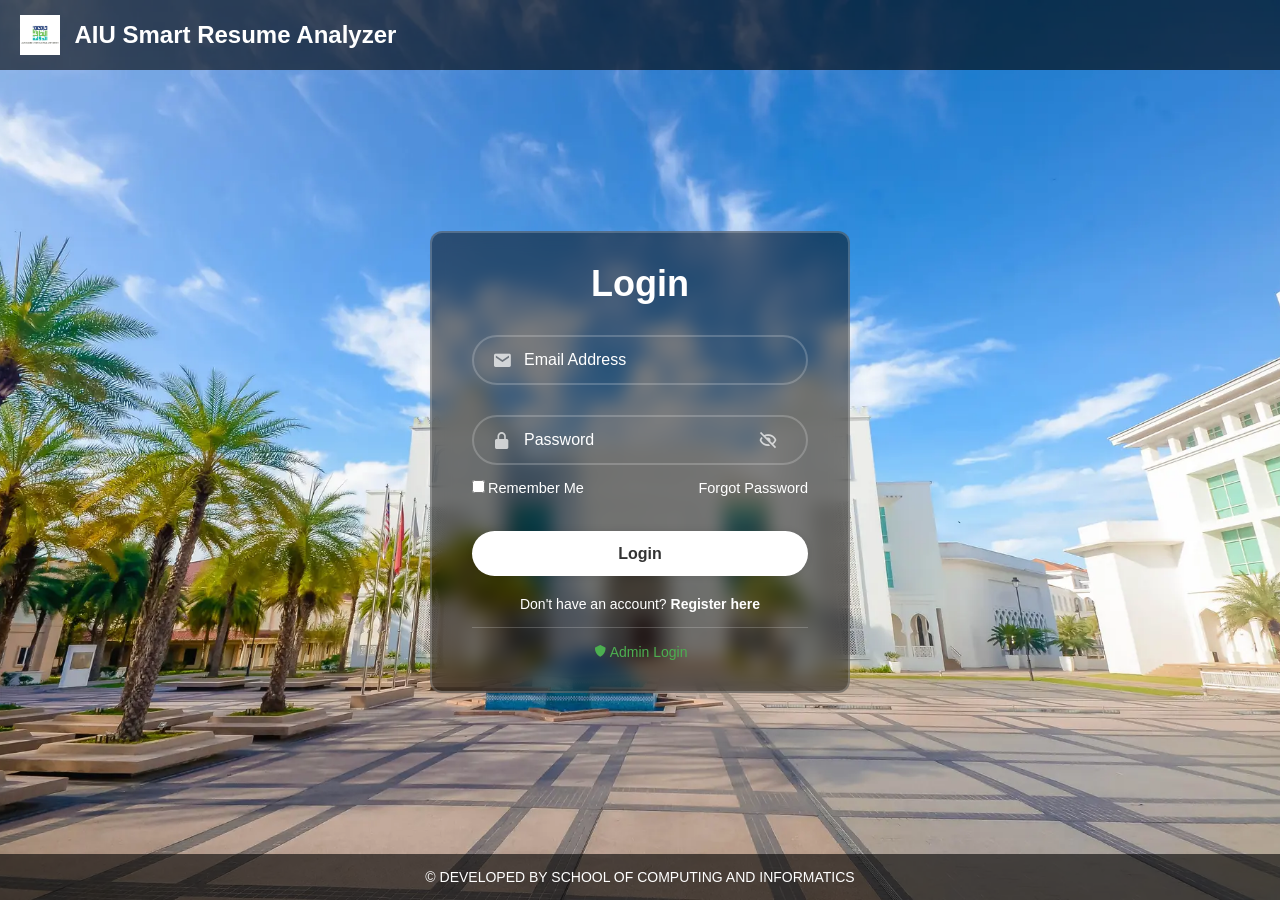
<file: templates/index.html>
<!DOCTYPE html>
<html lang="en">
<head>
    <meta charset="UTF-8">
    <meta name="viewport" content="width=device-width, initial-scale=1.0">
    <title>Login - AIU Resume Analyzer</title>
    <link rel="stylesheet" href="/static/styles.css">
    <link rel="icon" type="image/png" href="/static/favicon.png">
    <link href='https://unpkg.com/boxicons@2.1.4/css/boxicons.min.css' rel='stylesheet'>
    <style>
    /* Override the existing body styles to prevent touching header/footer */
    body {
      margin: 0;
      padding: 0;
      box-sizing: border-box;
      font-family: "Poppins", sans-serif;
      min-height: 100vh;
      background: url(/static/background.jpg) no-repeat;
      background-size: cover;
      background-position: center;
      background-attachment: fixed;
      
      /* Create a flex container that accounts for header and footer */
      display: flex;
      flex-direction: column;
    }

    /* Header styling */
    .site-header {
      width: 100%;
      color: #fff;
      padding: 15px 0;
      background-color: rgba(0, 0, 0, 0.6);
      position: relative; /* Changed from absolute */
      text-align: left;
      flex-shrink: 0; /* Prevent shrinking */
    }

    .header-logo {
      height: 40px;
      vertical-align: middle;
      margin-right: 10px;
      margin-left: 20px;
    }

    .site-header h2 {
      display: inline-block;
      vertical-align: middle;
      margin: 0;
    }

    /* Main content area - takes remaining space and centers the form */
    .main-content {
      flex: 1;
      display: flex;
      justify-content: center;
      align-items: center;
      padding: 40px 20px; /* Add padding to prevent touching header/footer */
      min-height: 0; /* Allow shrinking if needed */
    }

    /* Footer styling */
    .site-footer {
      width: 100%;
      color: #fff;
      padding: 15px 0;
      background-color: rgba(0, 0, 0, 0.6);
      position: relative; /* Changed from absolute */
      font-size: 14px;
      text-align: center;
      flex-shrink: 0; /* Prevent shrinking */
    }

    /* Form wrapper styles */
    .wrapper {
      width: 420px;
      max-width: 100%; /* Responsive on small screens */
      background: rgba(0, 0, 0, 0.5);
      border: 2px solid rgba(255, 255, 255, .2);
      backdrop-filter: blur(9px);
      color: #fff;
      border-radius: 12px;
      padding: 30px 40px;
      margin: 0 auto; /* Center horizontally */
      box-sizing: border-box;
    }

    .wrapper h1 {
      font-size: 36px;
      text-align: center;
      margin-bottom: 20px;
    }

    .wrapper .input-box {
      position: relative;
      width: 100%;
      height: 50px;
      margin: 30px 0;
    }

    .input-box input {
      width: 100%;
      height: 100%;
      background: transparent;
      border: none;
      outline: none;
      border: 2px solid rgba(255, 255, 255, .2);
      border-radius: 40px;
      font-size: 16px;
      color: #fff;
      box-sizing: border-box;
    }

    .input-box input::placeholder {
      color: #fff;
    }

    /* Lock and envelope icons positioning (left side) */
    .input-box .bxs-lock-alt,
    .input-box .bxs-envelope {
      position: absolute;
      left: 20px;
      top: 50%;
      transform: translateY(-50%);
      font-size: 20px;
      color: rgba(255, 255, 255, 0.7);
      z-index: 1;
      pointer-events: none; /* Prevent these icons from blocking input clicks */
    }

    /* Password toggle positioning (right side) */
    .password-toggle {
      position: absolute;
      right: 20px;
      top: 50%;
      transform: translateY(-50%);
      font-size: 20px;
      color: rgba(255, 255, 255, 0.7);
      cursor: pointer;
      z-index: 2;
      transition: color 0.3s ease;
    }

    .password-toggle:hover {
      color: rgba(255, 255, 255, 0.9);
    }

    /* Adjust input padding for password field to accommodate both icons */
    .input-box input[type="password"],
    .input-box input[type="text"] {
      padding: 20px 50px 20px 50px;
    }

    /* Regular input padding for email field */
    .input-box input[type="email"] {
      padding: 20px 20px 20px 50px;
    }

    .wrapper .remember-forgot {
      display: flex;
      justify-content: space-between;
      font-size: 14.5px;
      margin: -15px 0 15px;
    }

    .remember-forgot label input {
      accent-color: #fff;
      margin-right: 3px;
    }

    .remember-forgot a {
      color: #fff;
      text-decoration: none;
    }

    .remember-forgot a:hover {
      text-decoration: underline;
    }

    .wrapper .btn {
      width: 100%;
      height: 45px;
      background: #fff;
      border: none;
      outline: none;
      border-radius: 40px;
      box-shadow: 0 0 10px rgba(0, 0, 0, .1);
      cursor: pointer;
      font-size: 16px;
      color: #333;
      font-weight: 600;
      margin-top: 20px;
    }

    /* Additional styles for error/success messages */
    .error-message, .success-message {
      padding: 10px;
      border-radius: 5px;
      margin-bottom: 15px;
      text-align: center;
      font-size: 14px;
      display: none;
    }

    .error-message {
      background: rgba(255, 0, 0, 0.1);
      border: 1px solid rgba(255, 0, 0, 0.3);
      color: #ff6b6b;
    }

    .success-message {
      background: rgba(0, 255, 0, 0.1);
      border: 1px solid rgba(0, 255, 0, 0.3);
      color: #4caf50;
    }

    .loading {
      display: inline-block;
      width: 16px;
      height: 16px;
      border: 2px solid rgba(255, 255, 255, 0.3);
      border-radius: 50%;
      border-top-color: #fff;
      animation: spin 1s ease-in-out infinite;
      margin-right: 5px;
    }

    @keyframes spin {
      to { transform: rotate(360deg); }
    }

    .register-login {
      text-align: center;
      margin-top: 20px;
    }

    .register-login p {
      color: #fff;
      font-size: 14px;
      margin: 10px 0;
    }

    .register-login a {
      color: #fff;
      text-decoration: none;
      font-weight: 600;
    }

    .register-login a:hover {
      text-decoration: underline;
    }

    .admin-login {
      text-align: center;
      margin-top: 15px;
      padding-top: 15px;
      border-top: 1px solid rgba(255, 255, 255, 0.2);
    }

    .admin-login a {
      color: #4CAF50;
      text-decoration: none;
      font-size: 14px;
      font-weight: 500;
    }

    .admin-login a:hover {
      text-decoration: underline;
    }

    /* Responsive adjustments */
    @media (max-height: 700px) {
      .main-content {
        padding: 20px 20px;
      }
      
      .wrapper {
        padding: 20px 30px;
      }
      
      .wrapper h1 {
        font-size: 28px;
        margin-bottom: 15px;
      }
      
      .wrapper .input-box {
        margin: 20px 0;
      }
    }

    @media (max-width: 480px) {
      .wrapper {
        width: 100%;
        max-width: 380px;
        padding: 20px 25px;
      }
      
      .main-content {
        padding: 20px 15px;
      }
      
      .wrapper h1 {
        font-size: 26px;
      }
    }
  </style>
</head>
<body> 
  <header class="site-header">
    <img src="/static/logo.png" alt="logo" class="header-logo" >
    <h2>AIU Smart Resume Analyzer</h2>
  </header> 

  <main class="main-content">
    <div class="wrapper">
      <form id="loginForm">
        <h1>Login</h1>
        
        <div id="errorMessage" class="error-message"></div>
        <div id="successMessage" class="success-message"></div>
        
        <div class="input-box">
          <input 
            type="email" 
            id="email"
            placeholder="Email Address" 
            required 
            pattern="[A-Za-z0-9._%+-]+@[A-Za-z0-9.-]+\.[A-Za-z]{2,}$"
            title="Please enter a valid email address (e.g., user@example.com)"
          >
          <i class='bx bxs-envelope'></i>
        </div>
        <div class="input-box">
          <input 
            type="password" 
            id="password"
            placeholder="Password" 
            required
            minlength="8"
            pattern="^(?=.*[a-z])(?=.*[A-Z])(?=.*\d).{8,}$"
            title="Must contain at least 8 characters, including one uppercase letter, one lowercase letter, and one number"
          >
          <i class='bx bxs-lock-alt'></i>
          <i class='bx bx-hide password-toggle' id="passwordToggle" title="Show password"></i>
        </div>
        <div class="remember-forgot">
          <label><input type="checkbox" id="rememberMe">Remember Me</label>
          <a href="/forgot-password" id="forgotPasswordLink">Forgot Password</a>
        </div>
        <button type="submit" class="btn" id="loginBtn">Login</button>
        
        <div class="register-login">
          <p>Don't have an account? <a href="/register">Register here</a></p>
        </div>
        
        <div class="admin-login">
          <a href="/admin-login"><i class='bx bxs-shield'></i> Admin Login</a>
        </div>
      </form>
    </div>
  </main>

  <footer class="site-footer">
    <p>&copy; DEVELOPED BY SCHOOL OF COMPUTING AND INFORMATICS</p>
  </footer>

  <script>
    document.addEventListener('DOMContentLoaded', function() {
        const loginForm = document.getElementById('loginForm');
        const passwordInput = document.getElementById('password');
        const passwordToggle = document.getElementById('passwordToggle');
        
        // Password visibility toggle functionality
        passwordToggle.addEventListener('click', function() {
            const type = passwordInput.getAttribute('type') === 'password' ? 'text' : 'password';
            passwordInput.setAttribute('type', type);
            
            // Toggle icon
            if (type === 'text') {
                passwordToggle.classList.remove('bx-hide');
                passwordToggle.classList.add('bx-show');
                passwordToggle.setAttribute('title', 'Hide password');
            } else {
                passwordToggle.classList.remove('bx-show');
                passwordToggle.classList.add('bx-hide');
                passwordToggle.setAttribute('title', 'Show password');
            }
        });
        
        loginForm.addEventListener('submit', async function(e) {
            e.preventDefault();
            
            const email = document.getElementById('email').value;
            const password = document.getElementById('password').value;
            const rememberMe = document.getElementById('rememberMe').checked;
            
            // Show loading state
            const loginBtn = document.getElementById('loginBtn');
            const originalBtnText = loginBtn.innerHTML;
            loginBtn.innerHTML = '<span class="loading"></span> Logging in...';
            loginBtn.disabled = true;
            
            try {
                const response = await fetch('/api/login', {
                    method: 'POST',
                    headers: {
                        'Content-Type': 'application/json'
                    },
                    body: JSON.stringify({ email, password, rememberMe })
                });
                
                const result = await response.json();
                
                if (!response.ok) {
                    throw new Error(result.detail || 'Login failed');
                }
                
                // Store token (if rememberMe, use localStorage, else sessionStorage)
                if (rememberMe) {
                    localStorage.setItem('authToken', result.token);
                } else {
                    sessionStorage.setItem('authToken', result.token);
                }
                
                // Redirect to resume upload page
                window.location.href = '/resume-upload';
            } catch (error) {
                console.error("Login error:", error);
                const errorMessage = document.getElementById('errorMessage');
                errorMessage.textContent = error.message;
                errorMessage.style.display = 'block';
                loginBtn.innerHTML = originalBtnText;
                loginBtn.disabled = false;
            }
        });
    });
  </script>
</body>
</html>
</file>
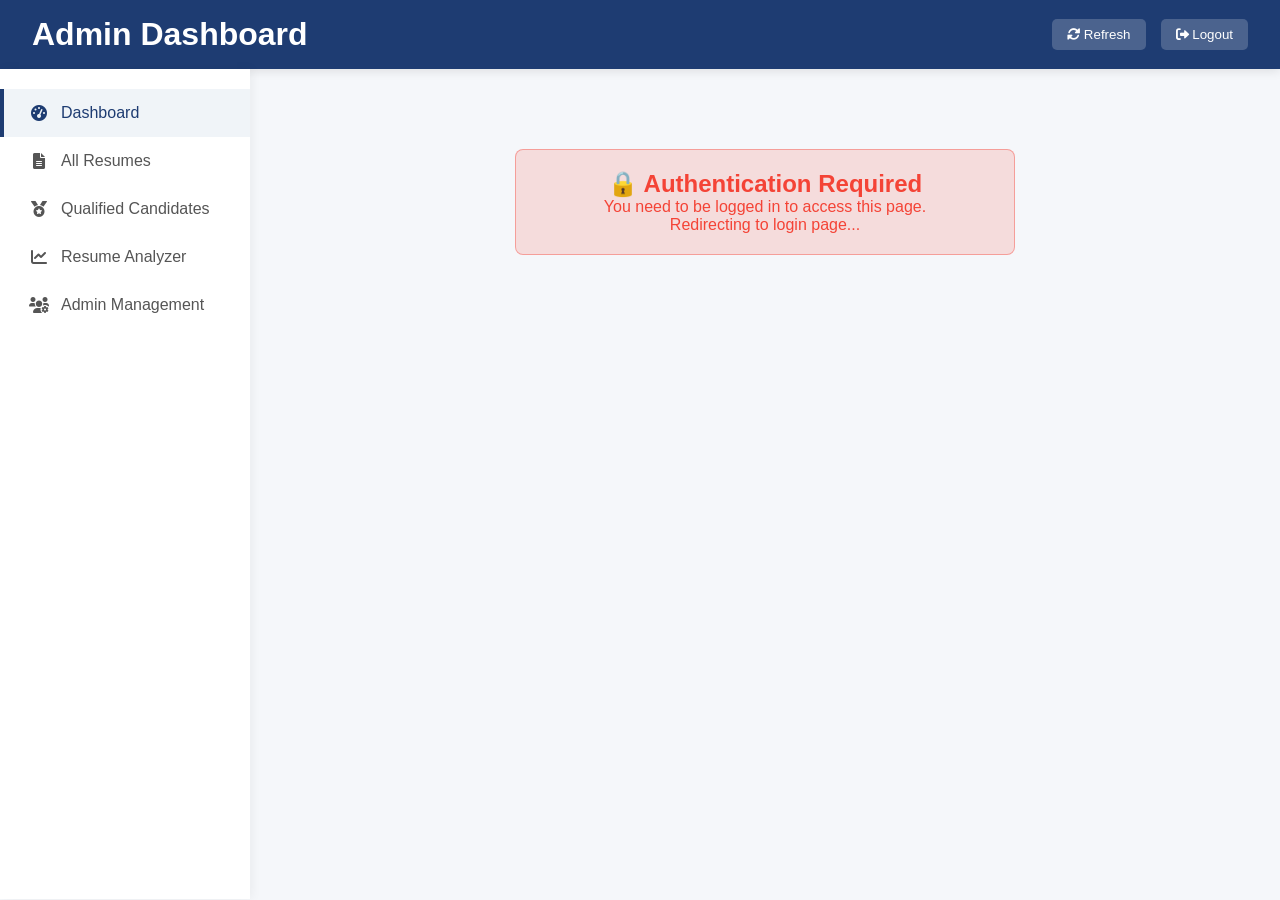
<file: templates/admin-dashboard.html>
<!DOCTYPE html>
<html lang="en">
<head>
    <meta charset="UTF-8">
    <meta name="viewport" content="width=device-width, initial-scale=1.0">
    <title>Admin Dashboard - AIU Smart Resume Analyzer</title>
    <link rel="icon" type="image/png" href="/static/favicon.png">
    <link rel="stylesheet" href="https://cdnjs.cloudflare.com/ajax/libs/font-awesome/6.0.0/css/all.min.css">
    <style>
        * {
            margin: 0;
            padding: 0;
            box-sizing: border-box;
            font-family: 'Segoe UI', Tahoma, Geneva, Verdana, sans-serif;
        }
        
        body {
            background-color: #f5f7fa;
            min-height: 100vh;
        }
        
        .admin-header {
            background: #1e3c72;
            color: white;
            padding: 1rem 2rem;
            display: flex;
            justify-content: space-between;
            align-items: center;
            box-shadow: 0 2px 10px rgba(0, 0, 0, 0.1);
        }
        
        .logo-section h1 {
            margin: 0;
        }
        
        .admin-actions {
            display: flex;
            gap: 15px;
        }
        
        .admin-actions button {
            background: rgba(255, 255, 255, 0.2);
            border: none;
            color: white;
            padding: 8px 15px;
            border-radius: 5px;
            cursor: pointer;
            transition: background 0.3s;
        }
        
        .admin-actions button:hover {
            background: rgba(255, 255, 255, 0.3);
        }
        
        .admin-actions button:disabled {
            background: rgba(255, 255, 255, 0.1);
            cursor: not-allowed;
            opacity: 0.6;
        }
        
        .admin-container {
            display: flex;
            min-height: calc(100vh - 70px);
        }
        
        .sidebar {
            width: 250px;
            background: white;
            padding: 20px 0;
            box-shadow: 2px 0 10px rgba(0, 0, 0, 0.05);
        }
        
        .sidebar-menu {
            list-style: none;
        }
        
        .menu-item {
            padding: 15px 25px;
            display: flex;
            align-items: center;
            color: #555;
            cursor: pointer;
            transition: all 0.3s;
            border-left: 4px solid transparent;
        }
        
        .menu-item i {
            margin-right: 12px;
            width: 20px;
            text-align: center;
        }
        
        .menu-item:hover, .menu-item.active {
            background: #f0f4f8;
            color: #1e3c72;
            border-left: 4px solid #1e3c72;
        }
        
        .content {
            flex: 1;
            padding: 30px;
            overflow-y: auto;
        }
        
        .dashboard-title {
            margin-bottom: 25px;
            color: #1e3c72;
            padding-bottom: 15px;
            border-bottom: 2px solid #eaeaea;
        }
        
        .stats-container {
            display: grid;
            grid-template-columns: repeat(auto-fit, minmax(250px, 1fr));
            gap: 20px;
            margin-bottom: 30px;
        }
        
        .stat-card {
            background: white;
            border-radius: 10px;
            padding: 25px;
            box-shadow: 0 5px 15px rgba(0, 0, 0, 0.05);
            text-align: center;
        }
        
        .stat-card i {
            font-size: 2.5rem;
            margin-bottom: 15px;
            color: #1e3c72;
        }
        
        .stat-card.qualified i {
            color: #4caf50;
        }
        
        .stat-value {
            font-size: 2rem;
            font-weight: bold;
            color: #1e3c72;
            margin-bottom: 5px;
        }
        
        .stat-card.qualified .stat-value {
            color: #4caf50;
        }
        
        .stat-label {
            color: #777;
            font-size: 1rem;
        }
        
        .data-table {
            width: 100%;
            border-collapse: collapse;
            background: white;
            border-radius: 10px;
            overflow: hidden;
            box-shadow: 0 5px 15px rgba(0, 0, 0, 0.05);
            margin-top: 20px;
        }
        
        .data-table th {
            background: #1e3c72;
            color: white;
            padding: 15px;
            text-align: left;
        }
        
        .data-table.qualified th {
            background: #4caf50;
        }
        
        .data-table td {
            padding: 15px;
            border-bottom: 1px solid #eee;
        }
        
        .data-table tr:hover {
            background: #f9f9f9;
        }
        
        .action-btn {
            padding: 5px 10px;
            margin-right: 5px;
            border: none;
            border-radius: 4px;
            cursor: pointer;
            color: white;
            font-size: 0.9rem;
            text-decoration: none;
            display: inline-block;
        }
        
        .analyze-btn {
            background: #2196F3;
        }
        
        .analyze-btn:hover {
            background: #1976D2;
        }
        
        .analyze-btn:disabled {
            background: #9e9e9e;
            cursor: not-allowed;
        }
        
        .download-btn {
            background: #4caf50;
        }
        
        .download-btn:hover {
            background: #45a049;
        }
        
        .view-btn {
            background: #ff9800;
        }
        
        .view-btn:hover {
            background: #f57c00;
        }
        
        .delete-btn {
            background: #f44336;
        }
        
        .delete-btn:hover {
            background: #d32f2f;
        }
        
        .contact-btn {
            background: #9c27b0;
        }
        
        .contact-btn:hover {
            background: #7b1fa2;
        }
        
        .status-badge {
            padding: 4px 12px;
            border-radius: 20px;
            font-size: 0.8rem;
            font-weight: 500;
        }
        
        .status-pending {
            background: #fff3cd;
            color: #856404;
        }
        
        .status-analyzed {
            background: #d4edda;
            color: #155724;
        }
        
        .status-qualified {
            background: #d1ecf1;
            color: #0c5460;
            border: 1px solid #bee5eb;
        }
        
        .score-badge {
            padding: 6px 12px;
            border-radius: 20px;
            font-weight: bold;
            font-size: 0.9rem;
        }
        
        .score-excellent {
            background: linear-gradient(135deg, #4caf50, #45a049);
            color: white;
        }
        
        .score-good {
            background: linear-gradient(135deg, #2196f3, #1976d2);
            color: white;
        }
        
        .loader {
            border: 5px solid #f3f3f3;
            border-top: 5px solid #1e3c72;
            border-radius: 50%;
            width: 50px;
            height: 50px;
            animation: spin 1s linear infinite;
            margin: 30px auto;
            display: none;
        }
        
        @keyframes spin {
            0% { transform: rotate(0deg); }
            100% { transform: rotate(360deg); }
        }
        
        .error-message {
            background: rgba(244, 67, 54, 0.15);
            border: 1px solid rgba(244, 67, 54, 0.4);
            color: #f44336;
            padding: 15px;
            border-radius: 8px;
            margin-bottom: 20px;
            text-align: center;
            display: none;
        }
        
        .search-box {
            padding: 10px 15px;
            border: 1px solid #ddd;
            border-radius: 4px;
            width: 300px;
            margin-bottom: 20px;
        }
        
        .filter-section {
            display: flex;
            gap: 15px;
            margin-bottom: 20px;
            align-items: center;
        }
        
        .filter-select {
            padding: 8px 12px;
            border: 1px solid #ddd;
            border-radius: 4px;
            background: white;
        }
        
        .qualified-header {
            background: linear-gradient(135deg, #4caf50, #45a049);
            color: white;
            padding: 20px;
            border-radius: 10px;
            margin-bottom: 30px;
            text-align: center;
        }
        
        .qualified-header h2 {
            margin: 0 0 10px 0;
            font-size: 2rem;
        }
        
        .qualified-header p {
            margin: 0;
            opacity: 0.9;
            font-size: 1.1rem;
        }
        
        .toast {
            position: fixed;
            bottom: 20px;
            right: 20px;
            background: #333;
            color: white;
            padding: 12px 20px;
            border-radius: 6px;
            box-shadow: 0 4px 12px rgba(0, 0, 0, 0.3);
            z-index: 10000;
            opacity: 0;
            transform: translateY(100px);
            transition: all 0.3s ease;
        }

        .toast.show {
            opacity: 1;
            transform: translateY(0);
        }

        .toast.success {
            background: #4caf50;
        }

        .toast.error {
            background: #f44336;
        }

        .auth-error {
            background: rgba(244, 67, 54, 0.15);
            border: 1px solid rgba(244, 67, 54, 0.4);
            color: #f44336;
            padding: 20px;
            border-radius: 8px;
            text-align: center;
            margin: 50px auto;
            max-width: 500px;
        }

        /* Modal Styles */
        .modal {
            display: none;
            position: fixed;
            z-index: 1000;
            left: 0;
            top: 0;
            width: 100%;
            height: 100%;
            background-color: rgba(0,0,0,0.5);
        }

        .modal-content {
            background-color: white;
            margin: 5% auto;
            padding: 0;
            border-radius: 10px;
            width: 90%;
            max-width: 900px;
            max-height: 80%;
            overflow-y: auto;
            position: relative;
        }

        .modal-header {
            background: #1e3c72;
            color: white;
            padding: 20px;
            border-radius: 10px 10px 0 0;
            display: flex;
            justify-content: space-between;
            align-items: center;
        }

        .modal-header h2 {
            margin: 0;
        }

        .close {
            color: white;
            font-size: 28px;
            font-weight: bold;
            cursor: pointer;
            background: none;
            border: none;
        }

        .close:hover {
            opacity: 0.7;
        }

        .modal-body {
            padding: 30px;
        }

        .analysis-result {
            margin-bottom: 30px;
        }

        .analysis-chart {
            text-align: center;
            margin: 20px 0;
        }

        .analysis-chart img {
            max-width: 100%;
            border-radius: 8px;
            box-shadow: 0 4px 8px rgba(0,0,0,0.1);
        }

        .score-display {
            text-align: center;
            margin: 20px 0;
            padding: 30px;
            background: linear-gradient(135deg, #667eea 0%, #764ba2 100%);
            color: white;
            border-radius: 15px;
        }

        .score-value {
            font-size: 4rem;
            font-weight: bold;
            margin-bottom: 10px;
        }

        .score-subtitle {
            font-size: 1.2rem;
            opacity: 0.9;
        }

        .analysis-section {
            margin-bottom: 30px;
        }

        .analysis-section h3 {
            color: #1e3c72;
            margin-bottom: 15px;
            border-bottom: 2px solid #eee;
            padding-bottom: 8px;
        }

        .category-grid {
            display: grid;
            grid-template-columns: repeat(auto-fit, minmax(280px, 1fr));
            gap: 20px;
            margin-top: 20px;
        }

        .category-card {
            background: #f8f9fa;
            padding: 20px;
            border-radius: 10px;
            border-left: 5px solid #1e3c72;
            transition: transform 0.2s;
        }

        .category-card:hover {
            transform: translateY(-2px);
            box-shadow: 0 4px 12px rgba(0,0,0,0.1);
        }

        .category-header {
            display: flex;
            justify-content: space-between;
            align-items: center;
            margin-bottom: 15px;
        }

        .category-title {
            color: #1e3c72;
            font-weight: bold;
            font-size: 1.1rem;
        }

        .category-score {
            background: #1e3c72;
            color: white;
            padding: 4px 12px;
            border-radius: 20px;
            font-size: 0.9rem;
            font-weight: bold;
        }

        .keyword-list {
            display: flex;
            flex-wrap: wrap;
            gap: 8px;
        }

        .keyword-tag {
            background: #e3f2fd;
            color: #1976d2;
            padding: 4px 12px;
            border-radius: 15px;
            font-size: 0.85rem;
            border: 1px solid #bbdefb;
        }

        .no-keywords {
            color: #999;
            font-style: italic;
        }

        .form-container {
            background: white;
            padding: 30px;
            border-radius: 10px;
            box-shadow: 0 5px 15px rgba(0, 0, 0, 0.05);
            margin-bottom: 30px;
        }

        .form-group {
            margin-bottom: 20px;
        }

        .form-group label {
            display: block;
            margin-bottom: 5px;
            font-weight: 500;
            color: #333;
        }

        .form-group input {
            width: 100%;
            padding: 10px 15px;
            border: 1px solid #ddd;
            border-radius: 5px;
            font-size: 1rem;
        }

        .form-group input:focus {
            border-color: #1e3c72;
            outline: none;
        }

        .btn-primary {
            background: #1e3c72;
            color: white;
            padding: 10px 20px;
            border: none;
            border-radius: 5px;
            cursor: pointer;
            font-size: 1rem;
        }

        .btn-primary:hover {
            background: #2a5490;
        }

        .admin-list {
            background: white;
            border-radius: 10px;
            overflow: hidden;
            box-shadow: 0 5px 15px rgba(0, 0, 0, 0.05);
        }

        .admin-item {
            padding: 20px;
            border-bottom: 1px solid #eee;
            display: flex;
            justify-content: space-between;
            align-items: center;
        }

        .admin-item:last-child {
            border-bottom: none;
        }

        .admin-info h4 {
            margin: 0 0 5px 0;
            color: #333;
        }

        .admin-info p {
            margin: 0;
            color: #666;
            font-size: 0.9rem;
        }

        .admin-actions-item {
            display: flex;
            gap: 10px;
        }

        .info-row {
            display: grid;
            grid-template-columns: repeat(auto-fit, minmax(200px, 1fr));
            gap: 15px;
            margin-bottom: 20px;
            padding: 20px;
            background: #f8f9fa;
            border-radius: 10px;
        }

        .info-item {
            display: flex;
            flex-direction: column;
        }

        .info-label {
            font-weight: 500;
            color: #666;
            font-size: 0.9rem;
            margin-bottom: 5px;
        }

        .info-value {
            color: #333;
            font-size: 1rem;
        }

        .qualified-candidate {
            background: linear-gradient(135deg, #e8f5e8, #f0fff0);
            border-left: 4px solid #4caf50;
        }

        .qualified-candidate:hover {
            background: linear-gradient(135deg, #dcedc8, #f1f8e9);
        }

        .no-data-message {
            text-align: center;
            padding: 40px;
            color: #666;
            font-size: 1.1rem;
        }

        .no-data-message i {
            font-size: 3rem;
            color: #ddd;
            margin-bottom: 20px;
            display: block;
        }
    </style>
</head>
<body>
    <!-- Toast container -->
    <div id="toastContainer"></div>

    <!-- Analysis Modal -->
    <div id="analysisModal" class="modal">
        <div class="modal-content">
            <div class="modal-header">
                <h2>Resume Analysis Results</h2>
                <button class="close" onclick="closeAnalysisModal()">&times;</button>
            </div>
            <div class="modal-body" id="analysisModalBody">
                <!-- Analysis content will be loaded here -->
            </div>
        </div>
    </div>

    <header class="admin-header">
        <div class="logo-section">
            <h1>Admin Dashboard</h1>
        </div>
        <div class="admin-actions">
            <button id="refreshBtn"><i class="fas fa-sync-alt"></i> Refresh</button>
            <button id="logoutBtn"><i class="fas fa-sign-out-alt"></i> Logout</button>
        </div>
    </header>
    
    <div class="admin-container">
        <nav class="sidebar">
            <ul class="sidebar-menu">
                <li class="menu-item active" data-section="dashboard">
                    <i class="fas fa-tachometer-alt"></i> Dashboard
                </li>
                <li class="menu-item" data-section="resumes">
                    <i class="fas fa-file-alt"></i> All Resumes
                </li>
                <li class="menu-item" data-section="qualified">
                    <i class="fas fa-medal"></i> Qualified Candidates
                </li>
                <li class="menu-item" data-section="analyzer">
                    <i class="fas fa-chart-line"></i> Resume Analyzer
                </li>
                <li class="menu-item" data-section="admins">
                    <i class="fas fa-users-cog"></i> Admin Management
                </li>
            </ul>
        </nav>
        
        <main class="content">
            <!-- Dashboard Section -->
            <div id="dashboardSection" class="dashboard-section">
                <h2 class="dashboard-title">System Overview</h2>
                
                <div class="stats-container">
                    <div class="stat-card">
                        <i class="fas fa-users"></i>
                        <div class="stat-value" id="totalUsers">Loading...</div>
                        <div class="stat-label">Total Users</div>
                    </div>
                    
                    <div class="stat-card">
                        <i class="fas fa-file-alt"></i>
                        <div class="stat-value" id="totalResumes">Loading...</div>
                        <div class="stat-label">Resumes Uploaded</div>
                    </div>
                    
                    <div class="stat-card">
                        <i class="fas fa-chart-line"></i>
                        <div class="stat-value" id="totalAnalyzed">Loading...</div>
                        <div class="stat-label">Resumes Analyzed</div>
                    </div>
                    
                    <div class="stat-card qualified">
                        <i class="fas fa-medal"></i>
                        <div class="stat-value" id="qualifiedCandidates">Loading...</div>
                        <div class="stat-label">Qualified Candidates (70%+)</div>
                    </div>
                    
                    <div class="stat-card">
                        <i class="fas fa-star"></i>
                        <div class="stat-value" id="averageScore">Loading...</div>
                        <div class="stat-label">Average ATS Score</div>
                    </div>
                </div>
                
                <h3>Recent Uploads</h3>
                <div id="recentResumes">
                    <p>Loading recent uploads...</p>
                </div>
            </div>
            
            <!-- Resumes Section -->
            <div id="resumesSection" style="display: none;">
                <h2 class="dashboard-title">All Resume Management</h2>
                
                <div class="filter-section">
                    <input type="text" id="searchInput" class="search-box" placeholder=" Search resumes...">
                    <select id="statusFilter" class="filter-select">
                        <option value="">All Status</option>
                        <option value="analyzed">Analyzed</option>
                        <option value="pending">Pending</option>
                    </select>
                </div>
                
                <table class="data-table" id="resumesTable">
                    <thead>
                        <tr>
                            <th>Name</th>
                            <th>Email</th>
                            <th>Upload Date</th>
                            <th>Status</th>
                            <th>Score</th>
                            <th>Applied For</th>
                            <th>Actions</th>
                        </tr>
                    </thead>
                    <tbody id="resumesTableBody">
                        <!-- Data will be populated here -->
                    </tbody>
                </table>
                <div class="loader" id="tableLoader"></div>
                <div id="errorMessage" class="error-message"></div>
            </div>

            <!-- Qualified Candidates Section -->
            <div id="qualifiedSection" style="display: none;">
                <div class="qualified-header">
                    <h2><i class="fas fa-medal"></i> Qualified Candidates</h2>
                    <p>Candidates with ATS scores of 70% and above - Ready for next steps!</p>
                </div>
                
                <div class="filter-section">
                    <input type="text" id="qualifiedSearchInput" class="search-box" placeholder=" Search qualified candidates...">
                    <select id="scoreFilter" class="filter-select">
                        <option value="">All Scores (70%+)</option>
                        <option value="excellent">Excellent (85%+)</option>
                        <option value="good">Good (70-84%)</option>
                    </select>
                    <select id="roleFilter" class="filter-select">
                        <option value="">All Roles</option>
                    </select>
                </div>
                
                <table class="data-table qualified" id="qualifiedTable">
                    <thead>
                        <tr>
                            <th>🏆 Rank</th>
                            <th>Name</th>
                            <th>Email</th>
                            <th>Applied Role</th>
                            <th>ATS Score</th>
                            <th>Upload Date</th>
                            <th>Actions</th>
                        </tr>
                    </thead>
                    <tbody id="qualifiedTableBody">
                        <!-- Data will be populated here -->
                    </tbody>
                </table>
                <div class="loader" id="qualifiedLoader"></div>
            </div>
            
            <!-- Resume Analyzer Section -->
            <div id="analyzerSection" style="display: none;">
                <h2 class="dashboard-title">Resume Analyzer</h2>
                
                <h3>Select Resume to Analyze</h3>
                <p>Choose a resume from the list below to perform detailed ATS analysis and generate comprehensive scoring.</p>
                
                <table class="data-table" id="analyzerTable">
                    <thead>
                        <tr>
                            <th>Name</th>
                            <th>Email</th>
                            <th>Upload Date</th>
                            <th>Applied For</th>
                            <th>Status</th>
                            <th>Action</th>
                        </tr>
                    </thead>
                    <tbody id="analyzerTableBody">
                        <!-- Data will be populated here -->
                    </tbody>
                </table>
                <div class="loader" id="analyzerLoader"></div>
            </div>

            <!-- Admin Management Section -->
            <div id="adminsSection" style="display: none;">
                <h2 class="dashboard-title">Admin Management</h2>
                
                <div class="form-container">
                    <h3>Add New Admin</h3>
                    <form id="addAdminForm">
                        <div class="form-group">
                            <label for="adminEmail">Email Address</label>
                            <input type="email" id="adminEmail" name="email" required>
                        </div>
                        <div class="form-group">
                            <label for="adminPassword">Password</label>
                            <input type="password" id="adminPassword" name="password" required>
                        </div>
                        <div class="form-group">
                            <label for="adminPasswordConfirm">Confirm Password</label>
                            <input type="password" id="adminPasswordConfirm" name="confirm_password" required>
                        </div>
                        <button type="submit" class="btn-primary">
                            <i class="fas fa-plus"></i> Add Admin
                        </button>
                    </form>
                </div>

                <div class="admin-list" id="adminsList">
                    <!-- Admin list will be populated here -->
                </div>
                <div class="loader" id="adminsLoader"></div>
            </div>
            
            <!-- Authentication Error Section -->
            <div id="authErrorSection" class="auth-error" style="display: none;">
                <h2>🔒 Authentication Required</h2>
                <p>You need to be logged in to access this page.</p>
                <p>Redirecting to login page...</p>
            </div>
        </main>
    </div>

    <script>
        // Global variables
        let jwtToken = localStorage.getItem('admin_token');
        let allResumes = [];
        let qualifiedResumes = [];
        let currentSection = 'dashboard';
        
        document.addEventListener('DOMContentLoaded', function() {
            console.log('Dashboard loaded with token:', jwtToken ? 'Present' : 'Missing');
            
            // If no token, show error and redirect
            if (!jwtToken) {
                document.getElementById('authErrorSection').style.display = 'block';
                document.getElementById('dashboardSection').style.display = 'none';
                
                setTimeout(() => {
                    window.location.href = '/admin-login';
                }, 2000);
                return;
            }
            
            // Initialize dashboard
            initializeDashboard();
        });
        
        function initializeDashboard() {
            console.log('Initializing dashboard...');
            
            // Event listeners
            document.getElementById('logoutBtn').addEventListener('click', handleLogout);
            document.getElementById('refreshBtn').addEventListener('click', handleRefresh);
            document.getElementById('searchInput').addEventListener('input', handleSearch);
            document.getElementById('qualifiedSearchInput').addEventListener('input', handleQualifiedSearch);
            document.getElementById('statusFilter').addEventListener('change', handleSearch);
            document.getElementById('scoreFilter').addEventListener('change', handleQualifiedSearch);
            document.getElementById('roleFilter').addEventListener('change', handleQualifiedSearch);
            document.getElementById('addAdminForm').addEventListener('submit', handleAddAdmin);
            
            // Menu navigation
            document.querySelectorAll('.menu-item').forEach(item => {
                item.addEventListener('click', function() {
                    const section = this.getAttribute('data-section');
                    switchSection(section);
                });
            });
            
            // Load initial data
            loadDashboardData();
        }
        
        function showToast(message, type = 'info') {
            const toastContainer = document.getElementById('toastContainer');
            const toast = document.createElement('div');
            toast.className = `toast ${type}`;
            toast.textContent = message;
            
            toastContainer.appendChild(toast);
            
            setTimeout(() => toast.classList.add('show'), 100);
            
            setTimeout(() => {
                toast.classList.remove('show');
                setTimeout(() => {
                    if (toastContainer.contains(toast)) {
                        toastContainer.removeChild(toast);
                    }
                }, 300);
            }, 3000);
        }
        
        function handleLogout() {
            if (confirm('Are you sure you want to logout?')) {
                localStorage.removeItem('admin_token');
                window.location.href = '/admin-login';
            }
        }
        
        function handleRefresh() {
            if (currentSection === 'resumes') {
                loadResumesData();
            } else if (currentSection === 'qualified') {
                loadQualifiedData();
            } else if (currentSection === 'analyzer') {
                loadAnalyzerData();
            } else if (currentSection === 'admins') {
                loadAdminsData();
            } else {
                loadDashboardData();
            }
            showToast('Data refreshed successfully', 'success');
        }
        
        function handleSearch() {
            const searchTerm = document.getElementById('searchInput').value.toLowerCase();
            const statusFilter = document.getElementById('statusFilter').value;
            
            let filtered = allResumes;
            
            if (searchTerm) {
                filtered = filtered.filter(resume => 
                    (resume.name && resume.name.toLowerCase().includes(searchTerm)) ||
                    (resume.email && resume.email.toLowerCase().includes(searchTerm)) ||
                    (resume.file_name && resume.file_name.toLowerCase().includes(searchTerm)) ||
                    (resume.applied_role && resume.applied_role.toLowerCase().includes(searchTerm))
                );
            }
            
            if (statusFilter) {
                filtered = filtered.filter(resume => {
                    const isAnalyzed = resume.ats_score != null;
                    return statusFilter === 'analyzed' ? isAnalyzed : !isAnalyzed;
                });
            }
            
            populateResumesTable(filtered);
        }

        function handleQualifiedSearch() {
            const searchTerm = document.getElementById('qualifiedSearchInput').value.toLowerCase();
            const scoreFilter = document.getElementById('scoreFilter').value;
            const roleFilter = document.getElementById('roleFilter').value;
            
            let filtered = qualifiedResumes;
            
            if (searchTerm) {
                filtered = filtered.filter(resume => 
                    (resume.name && resume.name.toLowerCase().includes(searchTerm)) ||
                    (resume.email && resume.email.toLowerCase().includes(searchTerm)) ||
                    (resume.applied_role && resume.applied_role.toLowerCase().includes(searchTerm))
                );
            }
            
            if (scoreFilter) {
                filtered = filtered.filter(resume => {
                    const score = resume.ats_score;
                    return scoreFilter === 'excellent' ? score >= 85 : score >= 70 && score < 85;
                });
            }
            
            if (roleFilter) {
                filtered = filtered.filter(resume => 
                    resume.applied_role && resume.applied_role === roleFilter
                );
            }
            
            populateQualifiedTable(filtered);
        }
        
        function switchSection(section) {
            console.log('Switching to section:', section);
            currentSection = section;
            
            // Update active menu item
            document.querySelectorAll('.menu-item').forEach(i => i.classList.remove('active'));
            document.querySelector(`[data-section="${section}"]`).classList.add('active');
            
            // Show selected section
            document.getElementById('dashboardSection').style.display = 'none';
            document.getElementById('resumesSection').style.display = 'none';
            document.getElementById('qualifiedSection').style.display = 'none';
            document.getElementById('analyzerSection').style.display = 'none';
            document.getElementById('adminsSection').style.display = 'none';
            
            if (section === 'dashboard') {
                document.getElementById('dashboardSection').style.display = 'block';
                loadDashboardData();
            } else if (section === 'resumes') {
                document.getElementById('resumesSection').style.display = 'block';
                loadResumesData();
            } else if (section === 'qualified') {
                document.getElementById('qualifiedSection').style.display = 'block';
                loadQualifiedData();
            } else if (section === 'analyzer') {
                document.getElementById('analyzerSection').style.display = 'block';
                loadAnalyzerData();
            } else if (section === 'admins') {
                document.getElementById('adminsSection').style.display = 'block';
                loadAdminsData();
            }
        }
        
        async function loadDashboardData() {
            console.log('Loading dashboard data...');
            
            try {
                document.getElementById('totalUsers').textContent = 'Loading...';
                document.getElementById('totalResumes').textContent = 'Loading...';
                document.getElementById('totalAnalyzed').textContent = 'Loading...';
                document.getElementById('qualifiedCandidates').textContent = 'Loading...';
                document.getElementById('averageScore').textContent = 'Loading...';
                
                const statsResponse = await fetch('/api/admin/stats', {
                    headers: {
                        'Authorization': `Bearer ${jwtToken}`
                    }
                });
                
                if (!statsResponse.ok) {
                    if (statsResponse.status === 401) {
                        localStorage.removeItem('admin_token');
                        window.location.href = '/admin-login';
                        return;
                    }
                    throw new Error('Failed to fetch dashboard statistics');
                }
                
                const stats = await statsResponse.json();
                console.log('Dashboard stats:', stats);
                
                document.getElementById('totalUsers').textContent = stats.total_users || 0;
                document.getElementById('totalResumes').textContent = stats.total_resumes || 0;
                
                // Load resumes for additional calculations
                const resumesResponse = await fetch('/api/admin/resumes', {
                    headers: {
                        'Authorization': `Bearer ${jwtToken}`
                    }
                });
                
                if (resumesResponse.ok) {
                    const resumes = await resumesResponse.json();
                    console.log('Loaded resumes:', resumes.length);
                    
                    const analyzedCount = resumes.filter(r => r.ats_score != null).length;
                    const qualifiedCount = resumes.filter(r => r.ats_score != null && r.ats_score >= 70).length;
                    
                    document.getElementById('totalAnalyzed').textContent = analyzedCount;
                    document.getElementById('qualifiedCandidates').textContent = qualifiedCount;
                    
                    const analyzedResumes = resumes.filter(r => r.ats_score != null);
                    if (analyzedResumes.length > 0) {
                        const avgScore = analyzedResumes.reduce((sum, r) => sum + (r.ats_score || 0), 0) / analyzedResumes.length;
                        document.getElementById('averageScore').textContent = `${avgScore.toFixed(1)}%`;
                    } else {
                        document.getElementById('averageScore').textContent = 'N/A';
                    }
                    
                    updateRecentResumesTable(resumes);
                } else {
                    document.getElementById('totalAnalyzed').textContent = 'Error';
                    document.getElementById('qualifiedCandidates').textContent = 'Error';
                    document.getElementById('averageScore').textContent = 'Error';
                }
                
            } catch (error) {
                console.error('Dashboard error:', error);
                document.getElementById('totalUsers').textContent = 'Error';
                document.getElementById('totalResumes').textContent = 'Error';
                document.getElementById('totalAnalyzed').textContent = 'Error';
                document.getElementById('qualifiedCandidates').textContent = 'Error';
                document.getElementById('averageScore').textContent = 'Error';
                showToast('Failed to load dashboard data', 'error');
            }
        }
        
        function updateRecentResumesTable(resumes) {
            const recentResumesDiv = document.getElementById('recentResumes');
            
            if (!resumes || resumes.length === 0) {
                recentResumesDiv.innerHTML = '<p>No resume uploads found</p>';
                return;
            }
            
            const recent = [...resumes].sort((a, b) => 
                new Date(b.upload_date || Date.now()) - new Date(a.upload_date || Date.now())
            ).slice(0, 5);
            
            recentResumesDiv.innerHTML = `
                <table class="data-table">
                    <thead>
                        <tr>
                            <th>Name</th>
                            <th>Upload Date</th>
                            <th>Status</th>
                            <th>Score</th>
                            <th>Role</th>
                        </tr>
                    </thead>
                    <tbody>
                        ${recent.map(resume => {
                            const date = resume.upload_date || '';
                            const isAnalyzed = resume.ats_score != null;
                            const isQualified = isAnalyzed && resume.ats_score >= 70;
                            return `
                            <tr class="${isQualified ? 'qualified-candidate' : ''}">
                                <td>${resume.name || 'N/A'}</td>
                                <td>${date.split(' ')[0] || 'N/A'}</td>
                                <td>
                                    <span class="status-badge ${isQualified ? 'status-qualified' : isAnalyzed ? 'status-analyzed' : 'status-pending'}">
                                        ${isQualified ? 'Qualified ⭐' : isAnalyzed ? 'Analyzed' : 'Pending'}
                                    </span>
                                </td>
                                <td><strong>${isAnalyzed ? resume.ats_score + '%' : 'N/A'}</strong></td>
                                <td>${resume.applied_role || 'N/A'}</td>
                            </tr>
                        `}).join('')}
                    </tbody>
                </table>
            `;
        }
        
        async function loadResumesData() {
            console.log('Loading resumes data...');
            
            const loader = document.getElementById('tableLoader');
            const errorMsg = document.getElementById('errorMessage');
            const tableBody = document.getElementById('resumesTableBody');
            
            loader.style.display = 'block';
            errorMsg.style.display = 'none';
            tableBody.innerHTML = '';
            
            try {
                const response = await fetch('/api/admin/resumes', {
                    headers: {
                        'Authorization': `Bearer ${jwtToken}`
                    }
                });
                
                if (!response.ok) {
                    if (response.status === 401) {
                        localStorage.removeItem('admin_token');
                        window.location.href = '/admin-login';
                        return;
                    }
                    throw new Error('Failed to fetch resumes');
                }
                
                allResumes = await response.json();
                console.log('Loaded resumes:', allResumes.length);
                populateResumesTable(allResumes);
                
            } catch (error) {
                console.error('Resumes error:', error);
                errorMsg.textContent = `Error: ${error.message}`;
                errorMsg.style.display = 'block';
            } finally {
                loader.style.display = 'none';
            }
        }

        async function loadQualifiedData() {
            console.log('Loading qualified candidates data...');
            
            const loader = document.getElementById('qualifiedLoader');
            const tableBody = document.getElementById('qualifiedTableBody');
            
            loader.style.display = 'block';
            tableBody.innerHTML = '';
            
            try {
                const response = await fetch('/api/admin/resumes', {
                    headers: {
                        'Authorization': `Bearer ${jwtToken}`
                    }
                });
                
                if (!response.ok) {
                    if (response.status === 401) {
                        localStorage.removeItem('admin_token');
                        window.location.href = '/admin-login';
                        return;
                    }
                    throw new Error('Failed to fetch resumes');
                }
                
                const allResumesData = await response.json();
                
                // Filter qualified candidates (70%+ ATS score)
                qualifiedResumes = allResumesData.filter(resume => 
                    resume.ats_score != null && resume.ats_score >= 70
                );
                
                console.log('Qualified candidates:', qualifiedResumes.length);
                
                // Populate role filter
                populateRoleFilter(qualifiedResumes);
                
                // Populate table
                populateQualifiedTable(qualifiedResumes);
                
            } catch (error) {
                console.error('Qualified candidates error:', error);
                tableBody.innerHTML = `
                    <tr>
                        <td colspan="7">
                            <div class="no-data-message">
                                <i class="fas fa-exclamation-triangle"></i>
                                Error loading qualified candidates: ${error.message}
                            </div>
                        </td>
                    </tr>
                `;
            } finally {
                loader.style.display = 'none';
            }
        }

        function populateRoleFilter(resumes) {
            const roleFilter = document.getElementById('roleFilter');
            const roles = [...new Set(resumes.map(r => r.applied_role).filter(role => role))];
            
            // Clear existing options except "All Roles"
            roleFilter.innerHTML = '<option value="">All Roles</option>';
            
            roles.forEach(role => {
                const option = document.createElement('option');
                option.value = role;
                option.textContent = role;
                roleFilter.appendChild(option);
            });
        }

        function populateQualifiedTable(resumes) {
            const tableBody = document.getElementById('qualifiedTableBody');
            
            if (resumes.length === 0) {
                tableBody.innerHTML = `
                    <tr>
                        <td colspan="7">
                            <div class="no-data-message">
                                <i class="fas fa-medal"></i>
                                No qualified candidates found (ATS score 70%+)
                                <br><br>
                                <small>Qualified candidates will appear here once their resumes are analyzed and score 70% or higher.</small>
                            </div>
                        </td>
                    </tr>
                `;
                return;
            }
            
            // Sort by ATS score (highest first)
            const sortedResumes = [...resumes].sort((a, b) => b.ats_score - a.ats_score);
            
            tableBody.innerHTML = sortedResumes.map((resume, index) => {
                const date = resume.upload_date || '';
                const displayDate = date ? date.split(' ')[0] : 'N/A';
                const scoreClass = resume.ats_score >= 85 ? 'score-excellent' : 'score-good';
                const rankIcon = index === 0 ? '🥇' : index === 1 ? '🥈' : index === 2 ? '🥉' : `#${index + 1}`;
                
                return `
                <tr class="qualified-candidate">
                    <td><strong>${rankIcon}</strong></td>
                    <td><strong>${resume.name || 'N/A'}</strong></td>
                    <td>${resume.email || 'N/A'}</td>
                    <td><strong>${resume.applied_role || 'Not specified'}</strong></td>
                    <td>
                        <span class="score-badge ${scoreClass}">
                            ${resume.ats_score}%
                        </span>
                    </td>
                    <td>${displayDate}</td>
                    <td>
                        <button class="action-btn view-btn" onclick="viewAnalysis('${resume.id}')">
                            <i class="fas fa-eye"></i> View Analysis
                        </button>
                        <button class="action-btn contact-btn" onclick="contactCandidate('${resume.id}', '${resume.email}', '${resume.name}')">
                            <i class="fas fa-envelope"></i> Contact
                        </button>
                        <button class="action-btn download-btn" onclick="downloadResume('${resume.id}')">
                            <i class="fas fa-download"></i> Resume
                        </button>
                    </td>
                </tr>
                `;
            }).join('');
        }
        
        function populateResumesTable(resumes) {
            const tableBody = document.getElementById('resumesTableBody');
            
            if (resumes.length === 0) {
                tableBody.innerHTML = `
                    <tr>
                        <td colspan="7">No resume uploads found</td>
                    </tr>
                `;
                return;
            }
            
            const sortedResumes = [...resumes].sort((a, b) => 
                new Date(b.upload_date || Date.now()) - new Date(a.upload_date || Date.now())
            );
            
            tableBody.innerHTML = sortedResumes.map(resume => {
                const date = resume.upload_date || '';
                const displayDate = date ? date.split(' ')[0] : 'N/A';
                const isAnalyzed = resume.ats_score != null;
                const isQualified = isAnalyzed && resume.ats_score >= 70;
                
                return `
                <tr class="${isQualified ? 'qualified-candidate' : ''}">
                    <td>${resume.name || 'N/A'}</td>
                    <td>${resume.email || 'N/A'}</td>
                    <td>${displayDate}</td>
                    <td>
                        <span class="status-badge ${isQualified ? 'status-qualified' : isAnalyzed ? 'status-analyzed' : 'status-pending'}">
                            ${isQualified ? 'Qualified ⭐' : isAnalyzed ? 'Analyzed' : 'Pending'}
                        </span>
                    </td>
                    <td><strong>${isAnalyzed ? resume.ats_score + '%' : 'N/A'}</strong></td>
                    <td>${resume.applied_role || 'Not specified'}</td>
                    <td>
                        ${!isAnalyzed ? `
                            <button class="action-btn analyze-btn" onclick="analyzeResume('${resume.id}')">
                                <i class="fas fa-chart-line"></i> Analyze
                            </button>
                        ` : `
                            <button class="action-btn view-btn" onclick="viewAnalysis('${resume.id}')">
                                <i class="fas fa-eye"></i> View
                            </button>
                        `}
                        <button class="action-btn download-btn" onclick="downloadResume('${resume.id}')">
                            <i class="fas fa-download"></i> Download
                        </button>
                        <button class="action-btn delete-btn" onclick="deleteResume('${resume.id}')">
                            <i class="fas fa-trash"></i> Delete
                        </button>
                    </td>
                </tr>
                `;
            }).join('');
        }
        
        async function loadAnalyzerData() {
            console.log('Loading analyzer data...');
            
            const loader = document.getElementById('analyzerLoader');
            const tableBody = document.getElementById('analyzerTableBody');
            
            loader.style.display = 'block';
            tableBody.innerHTML = '';
            
            try {
                const response = await fetch('/api/admin/resumes', {
                    headers: {
                        'Authorization': `Bearer ${jwtToken}`
                    }
                });
                
                if (!response.ok) {
                    throw new Error('Failed to fetch resumes');
                }
                
                const resumes = await response.json();
                populateAnalyzerTable(resumes);
                
            } catch (error) {
                console.error('Analyzer error:', error);
                tableBody.innerHTML = `
                    <tr>
                        <td colspan="6">Error loading resumes: ${error.message}</td>
                    </tr>
                `;
            } finally {
                loader.style.display = 'none';
            }
        }
        
        function populateAnalyzerTable(resumes) {
            const tableBody = document.getElementById('analyzerTableBody');
            
            if (resumes.length === 0) {
                tableBody.innerHTML = `
                    <tr>
                        <td colspan="6">No resumes available for analysis</td>
                    </tr>
                `;
                return;
            }
            
            const sortedResumes = [...resumes].sort((a, b) => 
                new Date(b.upload_date || Date.now()) - new Date(a.upload_date || Date.now())
            );
            
            tableBody.innerHTML = sortedResumes.map(resume => {
                const date = resume.upload_date || '';
                const displayDate = date ? date.split(' ')[0] : 'N/A';
                const isAnalyzed = resume.ats_score != null;
                const isQualified = isAnalyzed && resume.ats_score >= 70;
                
                return `
                <tr class="${isQualified ? 'qualified-candidate' : ''}">
                    <td>${resume.name || 'N/A'}</td>
                    <td>${resume.email || 'N/A'}</td>
                    <td>${displayDate}</td>
                    <td>${resume.applied_role || 'Not specified'}</td>
                    <td>
                        <span class="status-badge ${isQualified ? 'status-qualified' : isAnalyzed ? 'status-analyzed' : 'status-pending'}">
                            ${isQualified ? 'Qualified (' + resume.ats_score + '%) ⭐' : isAnalyzed ? 'Analyzed (' + resume.ats_score + '%)' : 'Pending Analysis'}
                        </span>
                    </td>
                    <td>
                        ${!isAnalyzed ? `
                            <button class="action-btn analyze-btn" onclick="analyzeResume('${resume.id}')">
                                <i class="fas fa-chart-line"></i> Analyze Now
                            </button>
                        ` : `
                            <button class="action-btn view-btn" onclick="viewAnalysis('${resume.id}')">
                                <i class="fas fa-eye"></i> View Analysis
                            </button>
                        `}
                    </td>
                </tr>
                `;
            }).join('');
        }

        async function loadAdminsData() {
            console.log('Loading admins data...');
            
            const loader = document.getElementById('adminsLoader');
            const adminsList = document.getElementById('adminsList');
            
            loader.style.display = 'block';
            adminsList.innerHTML = '';
            
            try {
                const response = await fetch('/api/admin/admins', {
                    headers: {
                        'Authorization': `Bearer ${jwtToken}`
                    }
                });
                
                if (!response.ok) {
                    if (response.status === 401) {
                        localStorage.removeItem('admin_token');
                        window.location.href = '/admin-login';
                        return;
                    }
                    throw new Error('Failed to fetch admins');
                }
                
                const admins = await response.json();
                console.log('Loaded admins:', admins.length);
                populateAdminsList(admins);
                
            } catch (error) {
                console.error('Admins error:', error);
                adminsList.innerHTML = `<p style="text-align: center; color: #f44336; padding: 20px;">Error loading admins: ${error.message}</p>`;
            } finally {
                loader.style.display = 'none';
            }
        }

        function populateAdminsList(admins) {
            const adminsList = document.getElementById('adminsList');
            
            if (admins.length === 0) {
                adminsList.innerHTML = '<p style="text-align: center; padding: 20px;">No admins found</p>';
                return;
            }
            
            adminsList.innerHTML = admins.map(admin => {
                const createdDate = admin.created_at ? new Date(admin.created_at).toLocaleDateString() : 'N/A';
                const lastLogin = admin.last_login ? new Date(admin.last_login).toLocaleDateString() : 'Never';
                
                return `
                <div class="admin-item">
                    <div class="admin-info">
                        <h4>👤 ${admin.email}</h4>
                        <p>📅 Created: ${createdDate} | 🔐 Last Login: ${lastLogin}</p>
                        ${admin.created_by ? `<p>👥 Created by: ${admin.created_by}</p>` : ''}
                    </div>
                    <div class="admin-actions-item">
                        <button class="action-btn delete-btn" onclick="deleteAdmin('${admin.id}', '${admin.email}')">
                            <i class="fas fa-trash"></i> Delete
                        </button>
                    </div>
                </div>
                `;
            }).join('');
        }

        async function handleAddAdmin(e) {
            e.preventDefault();
            
            const formData = new FormData(e.target);
            const adminData = Object.fromEntries(formData.entries());
            
            if (adminData.password !== adminData.confirm_password) {
                showToast('Passwords do not match', 'error');
                return;
            }
            
            try {
                const response = await fetch('/api/admin/admins', {
                    method: 'POST',
                    headers: {
                        'Authorization': `Bearer ${jwtToken}`,
                        'Content-Type': 'application/json'
                    },
                    body: JSON.stringify(adminData)
                });
                
                if (!response.ok) {
                    const errorData = await response.json();
                    throw new Error(errorData.detail || 'Failed to create admin');
                }
                
                showToast('Admin created successfully!', 'success');
                e.target.reset();
                loadAdminsData();
                
            } catch (error) {
                console.error('Add admin error:', error);
                showToast(`Failed to create admin: ${error.message}`, 'error');
            }
        }
        
        // Global functions for button clicks
        window.analyzeResume = async function(resumeId) {
            console.log('Analyzing resume:', resumeId);
            
            const button = event.target.closest('button');
            if (button) {
                button.disabled = true;
                button.innerHTML = '<i class="fas fa-spinner fa-spin"></i> Analyzing...';
            }
            
            try {
                showToast('Starting comprehensive resume analysis...', 'info');
                
                const response = await fetch(`/api/admin/resumes/${resumeId}/analyze`, {
                    method: 'POST',
                    headers: {
                        'Authorization': `Bearer ${jwtToken}`
                    }
                });
                
                if (!response.ok) {
                    if (response.status === 401) {
                        localStorage.removeItem('admin_token');
                        window.location.href = '/admin-login';
                        return;
                    }
                    const errorData = await response.json();
                    throw new Error(errorData.detail || 'Analysis failed');
                }
                
                const analysisData = await response.json();
                console.log('Analysis completed:', analysisData);
                
                showToast('Resume analysis completed successfully!', 'success');
                
                // Refresh data
                if (currentSection === 'resumes') {
                    loadResumesData();
                } else if (currentSection === 'qualified') {
                    loadQualifiedData();
                } else if (currentSection === 'analyzer') {
                    loadAnalyzerData();
                }
                loadDashboardData();
                
            } catch (error) {
                console.error('Analysis error:', error);
                showToast(`Analysis failed: ${error.message}`, 'error');
            } finally {
                if (button) {
                    button.disabled = false;
                    button.innerHTML = '<i class="fas fa-chart-line"></i> Analyze';
                }
            }
        };

        window.viewAnalysis = async function(resumeId) {
            console.log('Viewing analysis for resume:', resumeId);
            
            try {
                const response = await fetch(`/api/admin/resumes/${resumeId}`, {
                    headers: {
                        'Authorization': `Bearer ${jwtToken}`
                    }
                });
                
                if (!response.ok) {
                    throw new Error('Failed to fetch resume data');
                }
                
                const resumeData = await response.json();
                
                if (!resumeData.analysis_data) {
                    showToast('No analysis data available', 'error');
                    return;
                }
                
                showAnalysisModal(resumeData);
                
            } catch (error) {
                console.error('View analysis error:', error);
                showToast(`Failed to load analysis: ${error.message}`, 'error');
            }
        };

        window.contactCandidate = function(resumeId, email, name) {
            const subject = encodeURIComponent(`Interview Opportunity - Your Resume Application`);
            const body = encodeURIComponent(`Dear ${name || 'Candidate'},

We are pleased to inform you that your resume has been reviewed and you have achieved a qualifying ATS score.

We would like to schedule an interview to discuss potential opportunities with our organization.

Please let us know your availability for the coming week.

Best regards,
HR Team`);
            
            const mailtoLink = `mailto:${email}?subject=${subject}&body=${body}`;
            window.open(mailtoLink);
            
            showToast(`Email client opened for ${email}`, 'success');
        };

        function showAnalysisModal(resumeData) {
            const modal = document.getElementById('analysisModal');
            const modalBody = document.getElementById('analysisModalBody');
            
            const analysisData = resumeData.analysis_data;
            const extractionResults = analysisData.extraction_results || {};
            const isQualified = resumeData.ats_score >= 70;

            modalBody.innerHTML = `
                <div class="score-display" style="${isQualified ? 'background: linear-gradient(135deg, #4caf50, #45a049);' : ''}">
                    <div class="score-value">${resumeData.ats_score}%</div>
                    <div class="score-subtitle">
                        ${isQualified ? '⭐ QUALIFIED CANDIDATE ⭐' : 'ATS Score'} for ${resumeData.applied_role}
                    </div>
                </div>

                <div class="info-row">
                    <div class="info-item">
                        <div class="info-label">👤 Candidate Name</div>
                        <div class="info-value">${resumeData.name || 'N/A'}</div>
                    </div>
                    <div class="info-item">
                        <div class="info-label">📧 Email</div>
                        <div class="info-value">${resumeData.email || 'N/A'}</div>
                    </div>
                    <div class="info-item">
                        <div class="info-label">💼 Applied Role</div>
                        <div class="info-value">${resumeData.applied_role || 'N/A'}</div>
                    </div>
                    <div class="info-item">
                        <div class="info-label">📅 Analysis Date</div>
                        <div class="info-value">${resumeData.analysis_date || 'N/A'}</div>
                    </div>
                    ${isQualified ? `
                    <div class="info-item">
                        <div class="info-label">🏆 Status</div>
                        <div class="info-value" style="color: #4caf50; font-weight: bold;">QUALIFIED CANDIDATE</div>
                    </div>
                    ` : ''}
                </div>
                
                ${isQualified ? `
                <div class="analysis-section">
                    <h3>🎉 Congratulations! This candidate meets our qualification criteria</h3>
                    <p style="background: #e8f5e8; padding: 15px; border-radius: 8px; color: #2e7d32;">
                        <strong>Next Steps:</strong> This candidate has achieved an ATS score of ${resumeData.ats_score}% (70%+ required). 
                        Consider scheduling an interview or moving them to the next stage of your hiring process.
                    </p>
                </div>
                ` : ''}
                
                ${analysisData.chart ? `
                <div class="analysis-section">
                    <h3>📊 Keywords Analysis Chart</h3>
                    <div class="analysis-chart">
                        <img src="data:image/png;base64,${analysisData.chart}" alt="Analysis Chart">
                    </div>
                </div>
                ` : ''}
                
                <div class="analysis-section">
                    <h3>🏷️ Keywords Found by Category</h3>
                    <div class="category-grid">
                        ${Object.entries(extractionResults).map(([category, keywords]) => `
                            <div class="category-card">
                                <div class="category-header">
                                    <div class="category-title">${category}</div>
                                    <div class="category-score">${keywords.length} found</div>
                                </div>
                                <div class="keyword-list">
                                    ${keywords.length > 0 ? 
                                        keywords.slice(0, 10).map(keyword => `<span class="keyword-tag">${keyword}</span>`).join('') + 
                                        (keywords.length > 10 ? `<span class="keyword-tag">+${keywords.length - 10} more...</span>` : '')
                                        : '<div class="no-keywords">No keywords found</div>'
                                    }
                                </div>
                            </div>
                        `).join('')}
                    </div>
                </div>
                
                ${isQualified ? `
                <div class="analysis-section">
                    <h3>🚀 Quick Actions</h3>
                    <div style="display: flex; gap: 15px; justify-content: center; margin-top: 20px;">
                        <button class="action-btn contact-btn" onclick="contactCandidate('${resumeData.id}', '${resumeData.email}', '${resumeData.name}'); closeAnalysisModal();">
                            <i class="fas fa-envelope"></i> Contact Candidate
                        </button>
                        <button class="action-btn download-btn" onclick="downloadResume('${resumeData.id}');">
                            <i class="fas fa-download"></i> Download Resume
                        </button>
                    </div>
                </div>
                ` : ''}
            `;
            
            modal.style.display = 'block';
        }

        function closeAnalysisModal() {
            document.getElementById('analysisModal').style.display = 'none';
        }

        // Close modal when clicking outside
        window.onclick = function(event) {
            const modal = document.getElementById('analysisModal');
            if (event.target === modal) {
                closeAnalysisModal();
            }
        }
        
        // FIXED DOWNLOAD FUNCTION - Fetches resume data first then redirects to file URL
        window.downloadResume = async function(resumeId) {
            console.log('Downloading resume:', resumeId);
            
            const button = event.target.closest('button');
            if (button) {
                button.disabled = true;
                button.innerHTML = '<i class="fas fa-spinner fa-spin"></i> Loading...';
            }
            
            try {
                showToast('Fetching resume file...', 'info');
                
                // First, get the resume data which contains the file_url
                const response = await fetch(`/api/admin/resumes/${resumeId}`, {
                    headers: {
                        'Authorization': `Bearer ${jwtToken}`
                    }
                });
                
                if (!response.ok) {
                    if (response.status === 401) {
                        localStorage.removeItem('admin_token');
                        window.location.href = '/admin-login';
                        return;
                    }
                    throw new Error('Failed to fetch resume data');
                }
                
                const resumeData = await response.json();
                console.log('Resume data fetched:', resumeData);
                
                // Check if file_url exists
                if (!resumeData.file_url) {
                    throw new Error('Resume file URL not found');
                }
                
                // Open the direct file URL in a new tab
                console.log('Opening file URL:', resumeData.file_url);
                window.open(resumeData.file_url, '_blank');
                
                showToast('Download started successfully!', 'success');
                
            } catch (error) {
                console.error('Download error:', error);
                showToast(`Download failed: ${error.message}`, 'error');
            } finally {
                if (button) {
                    button.disabled = false;
                    button.innerHTML = '<i class="fas fa-download"></i> Download';
                }
            }
        };
        
        window.deleteResume = async function(resumeId) {
            if (!confirm('Are you sure you want to delete this resume? This action cannot be undone.')) {
                return;
            }
            
            console.log('Deleting resume:', resumeId);
            
            try {
                const response = await fetch(`/api/admin/resumes/${resumeId}`, {
                    method: 'DELETE',
                    headers: {
                        'Authorization': `Bearer ${jwtToken}`
                    }
                });
                
                if (!response.ok) {
                    if (response.status === 401) {
                        localStorage.removeItem('admin_token');
                        window.location.href = '/admin-login';
                        return;
                    }
                    throw new Error('Delete failed');
                }
                
                showToast('Resume deleted successfully', 'success');
                
                // Refresh data
                if (currentSection === 'resumes') {
                    loadResumesData();
                } else if (currentSection === 'qualified') {
                    loadQualifiedData();
                } else if (currentSection === 'analyzer') {
                    loadAnalyzerData();
                }
                loadDashboardData();
                
            } catch (error) {
                console.error('Delete error:', error);
                showToast(`Delete failed: ${error.message}`, 'error');
            }
        };

        window.deleteAdmin = async function(adminId, adminEmail) {
            if (!confirm(`Are you sure you want to delete admin "${adminEmail}"? This action cannot be undone.`)) {
                return;
            }
            
            console.log('Deleting admin:', adminId);
            
            try {
                const response = await fetch(`/api/admin/admins/${adminId}`, {
                    method: 'DELETE',
                    headers: {
                        'Authorization': `Bearer ${jwtToken}`
                    }
                });
                
                if (!response.ok) {
                    if (response.status === 401) {
                        localStorage.removeItem('admin_token');
                        window.location.href = '/admin-login';
                        return;
                    }
                    const errorData = await response.json();
                    throw new Error(errorData.detail || 'Delete failed');
                }
                
                showToast('Admin deleted successfully', 'success');
                loadAdminsData();
                
            } catch (error) {
                console.error('Delete admin error:', error);
                showToast(`Delete failed: ${error.message}`, 'error');
            }
        };
    </script>
</body>
</html>
</file>
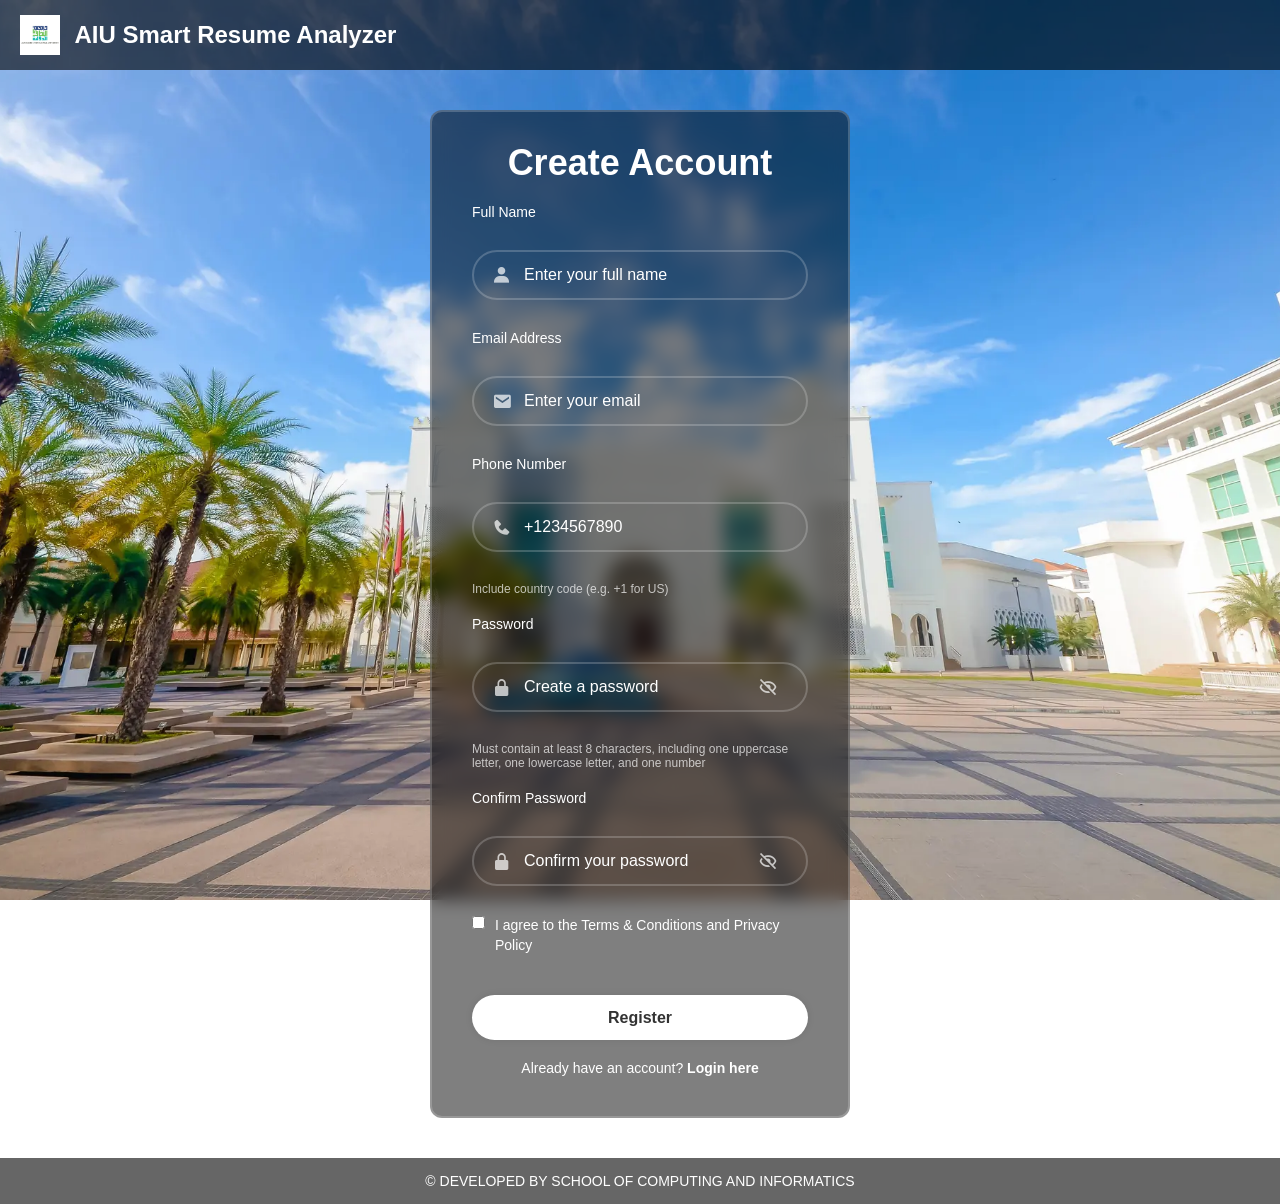
<file: templates/register.html>
<!DOCTYPE html>
<html lang="en">
<head>
  <meta charset="UTF-8">
  <meta name="viewport" content="width=device-width, initial-scale=1.0">
  <title>AIU Smart Resume Analyzer - Register</title>
  <link href='https://unpkg.com/boxicons@2.1.4/css/boxicons.min.css' rel='stylesheet'>
  <link rel="stylesheet" href="/static/styles.css">
  <link rel="icon" type="image/png" href="/static/favicon.png">
  <style>
    /* Override the existing body styles to prevent touching header/footer */
    body {
      margin: 0;
      padding: 0;
      box-sizing: border-box;
      font-family: "Poppins", sans-serif;
      min-height: 100vh;
      background: url(/static/background.jpg) no-repeat;
      background-size: cover;
      background-position: center;
      background-attachment: fixed;
      
      /* Create a flex container that accounts for header and footer */
      display: flex;
      flex-direction: column;
    }

    /* Header styling */
    .site-header {
      width: 100%;
      color: #fff;
      padding: 15px 0;
      background-color: rgba(0, 0, 0, 0.6);
      position: relative; /* Changed from absolute */
      text-align: left;
      flex-shrink: 0; /* Prevent shrinking */
    }

    .header-logo {
      height: 40px;
      vertical-align: middle;
      margin-right: 10px;
      margin-left: 20px;
    }

    .site-header h2 {
      display: inline-block;
      vertical-align: middle;
      margin: 0;
    }

    /* Main content area - takes remaining space and centers the form */
    .main-content {
      flex: 1;
      display: flex;
      justify-content: center;
      align-items: center;
      padding: 40px 20px; /* Add padding to prevent touching header/footer */
      min-height: 0; /* Allow shrinking if needed */
    }

    /* Footer styling */
    .site-footer {
      width: 100%;
      color: #fff;
      padding: 15px 0;
      background-color: rgba(0, 0, 0, 0.6);
      position: relative; /* Changed from absolute */
      font-size: 14px;
      text-align: center;
      flex-shrink: 0; /* Prevent shrinking */
    }

    /* Form wrapper styles */
    .wrapper {
      width: 420px;
      max-width: 100%; /* Responsive on small screens */
      background: rgba(0, 0, 0, 0.5);
      border: 2px solid rgba(255, 255, 255, .2);
      backdrop-filter: blur(9px);
      color: #fff;
      border-radius: 12px;
      padding: 30px 40px;
      margin: 0 auto; /* Center horizontally */
      box-sizing: border-box;
    }

    .wrapper h1 {
      font-size: 36px;
      text-align: center;
      margin-bottom: 20px;
    }

    .input-box {
      position: relative;
      width: 100%;
      height: 50px;
      margin: 30px 0;
    }

    .input-box input {
      width: 100%;
      height: 100%;
      background: transparent;
      border: none;
      outline: none;
      border: 2px solid rgba(255, 255, 255, .2);
      border-radius: 40px;
      font-size: 16px;
      color: #fff;
      box-sizing: border-box;
    }

    .input-box input::placeholder {
      color: #fff;
    }

    /* Standard icons positioning (left side for non-password fields) */
    .input-box .bxs-user,
    .input-box .bxs-envelope,
    .input-box .bxs-phone {
      position: absolute;
      left: 20px;
      top: 50%;
      transform: translateY(-50%);
      font-size: 20px;
      color: rgba(255, 255, 255, 0.7);
      z-index: 1;
      pointer-events: none;
    }

    /* Lock icons positioning (left side for password fields) */
    .input-box .bxs-lock-alt {
      position: absolute;
      left: 20px;
      top: 50%;
      transform: translateY(-50%);
      font-size: 20px;
      color: rgba(255, 255, 255, 0.7);
      z-index: 1;
      pointer-events: none;
    }

    /* Password toggle positioning (right side) */
    .password-toggle {
      position: absolute;
      right: 20px;
      top: 50%;
      transform: translateY(-50%);
      font-size: 20px;
      color: rgba(255, 255, 255, 0.7);
      cursor: pointer;
      z-index: 2;
      transition: color 0.3s ease;
    }

    .password-toggle:hover {
      color: rgba(255, 255, 255, 0.9);
    }

    /* Input padding adjustments */
    .input-box input[type="password"],
    .input-box input[type="text"].password-field {
      padding: 20px 50px 20px 50px;
    }

    .input-box input[type="email"],
    .input-box input[type="text"]:not(.password-field),
    .input-box input[type="tel"] {
      padding: 20px 20px 20px 50px;
    }

    .btn {
      width: 100%;
      height: 45px;
      background: #fff;
      border: none;
      outline: none;
      border-radius: 40px;
      box-shadow: 0 0 10px rgba(0, 0, 0, .1);
      cursor: pointer;
      font-size: 16px;
      color: #333;
      font-weight: 600;
      margin-top: 20px;
    }

    .error-message, .success-message {
      padding: 10px;
      border-radius: 5px;
      margin-bottom: 15px;
      text-align: center;
      font-size: 14px;
      display: none;
    }

    .error-message {
      background: rgba(255, 0, 0, 0.1);
      border: 1px solid rgba(255, 0, 0, 0.3);
      color: #ff6b6b;
    }

    .success-message {
      background: rgba(0, 255, 0, 0.1);
      border: 1px solid rgba(0, 255, 0, 0.3);
      color: #4caf50;
    }

    .loading {
      display: inline-block;
      width: 16px;
      height: 16px;
      border: 2px solid rgba(255, 255, 255, 0.3);
      border-radius: 50%;
      border-top-color: #fff;
      animation: spin 1s ease-in-out infinite;
      margin-right: 5px;
    }

    @keyframes spin {
      to { transform: rotate(360deg); }
    }

    .input-group {
      margin-bottom: 20px;
    }

    .input-group label {
      display: block;
      margin-bottom: 8px;
      color: #fff;
      font-size: 14px;
      font-weight: 500;
    }

    .terms {
      display: flex;
      align-items: flex-start;
      gap: 10px;
      margin: 20px 0;
      font-size: 14px;
    }

    .terms input[type="checkbox"] {
      margin: 0;
      accent-color: #fff;
    }

    .terms label {
      margin: 0;
      line-height: 1.4;
    }

    .terms a {
      color: #fff;
      text-decoration: none;
    }

    .terms a:hover {
      text-decoration: underline;
    }

    .login-link {
      text-align: center;
      margin-top: 20px;
    }

    .login-link p {
      color: #fff;
      font-size: 14px;
      margin: 10px 0;
    }

    .login-link a {
      color: #fff;
      text-decoration: none;
      font-weight: 600;
    }

    .login-link a:hover {
      text-decoration: underline;
    }

    .phone-format {
      font-size: 12px;
      color: rgba(255, 255, 255, 0.7);
      margin-top: 5px;
      display: block;
    }

    .password-requirements {
      font-size: 12px;
      color: rgba(255, 255, 255, 0.7);
      margin-top: 5px;
      text-align: left;
    }

    /* Responsive adjustments */
    @media (max-height: 700px) {
      .main-content {
        padding: 20px 20px;
      }
      
      .wrapper {
        padding: 20px 30px;
      }
      
      .wrapper h1 {
        font-size: 28px;
        margin-bottom: 15px;
      }
      
      .input-box {
        margin: 20px 0;
      }
    }

    @media (max-width: 480px) {
      .wrapper {
        width: 100%;
        max-width: 380px;
        padding: 20px 25px;
      }
      
      .main-content {
        padding: 20px 15px;
      }
    }
  </style>
</head>
<body>
  <header class="site-header">
    <img src="/static/logo.png" alt="logo" class="header-logo">
    <h2>AIU Smart Resume Analyzer</h2>
  </header>
  
  <main class="main-content">
    <div class="wrapper">
      <h1>Create Account</h1>
      
      <div id="errorMessage" class="error-message"></div>
      <div id="successMessage" class="success-message"></div>
      
      <form id="registerForm">
        <div class="input-group">
          <label for="fullName">Full Name</label>
          <div class="input-box">
            <i class='bx bxs-user'></i>
            <input 
              type="text" 
              id="fullName" 
              placeholder="Enter your full name" 
              required
            >
          </div>
        </div>
        
        <div class="input-group">
          <label for="email">Email Address</label>
          <div class="input-box">
            <i class='bx bxs-envelope'></i>
            <input 
              type="email" 
              id="email" 
              placeholder="Enter your email" 
              required 
              pattern="[A-Za-z0-9._%+-]+@[A-Za-z0-9.-]+\.[A-Za-z]{2,}$"
              title="Please enter a valid email address (e.g., user@example.com)"
            >
          </div>
        </div>
        
        <div class="input-group">
          <label for="phone">Phone Number</label>
          <div class="input-box">
            <i class='bx bxs-phone'></i>
            <input type="tel" id="phone" placeholder="+1234567890" required>
          </div>
          <span class="phone-format">Include country code (e.g. +1 for US)</span>
        </div>
        
        <div class="input-group">
          <label for="password">Password</label>
          <div class="input-box">
            <i class='bx bxs-lock-alt'></i>
            <input 
              type="password" 
              id="password" 
              placeholder="Create a password" 
              required 
              minlength="8"
              pattern="^(?=.*[a-z])(?=.*[A-Z])(?=.*\d).{8,}$"
              title="Must contain at least 8 characters, including one uppercase letter, one lowercase letter, and one number"
            >
            <i class='bx bx-hide password-toggle' id="passwordToggle" title="Show password"></i>
          </div>
          <div class="password-requirements">
            Must contain at least 8 characters, including one uppercase letter, one lowercase letter, and one number
          </div>
        </div>
        
        <div class="input-group">
          <label for="confirmPassword">Confirm Password</label>
          <div class="input-box">
            <i class='bx bxs-lock-alt'></i>
            <input 
              type="password" 
              id="confirmPassword" 
              placeholder="Confirm your password" 
              required 
              minlength="8"
              pattern="^(?=.*[a-z])(?=.*[A-Z])(?=.*\d).{8,}$"
              title="Must contain at least 8 characters, including one uppercase letter, one lowercase letter, and one number"
            >
            <i class='bx bx-hide password-toggle' id="confirmPasswordToggle" title="Show password"></i>
          </div>
        </div>
        
        <div class="terms">
          <input type="checkbox" id="agreeTerms" required>
          <label for="agreeTerms">I agree to the <a href="#">Terms & Conditions</a> and <a href="#">Privacy Policy</a></label>
        </div>
        
        <button type="submit" class="btn" id="registerBtn">Register</button>
      </form>
      
      <div class="login-link">
        <p>Already have an account? <a href="/">Login here</a></p>
      </div>
    </div>
  </main>
  
  <footer class="site-footer">
    <p>&copy; DEVELOPED BY SCHOOL OF COMPUTING AND INFORMATICS</p>
  </footer>

  <script>
    const registerForm = document.getElementById('registerForm');
    const registerBtn = document.getElementById('registerBtn');
    const errorMessage = document.getElementById('errorMessage');
    const successMessage = document.getElementById('successMessage');
    
    // Password visibility toggle functionality
    const passwordInput = document.getElementById('password');
    const passwordToggle = document.getElementById('passwordToggle');
    const confirmPasswordInput = document.getElementById('confirmPassword');
    const confirmPasswordToggle = document.getElementById('confirmPasswordToggle');
    
    // Password toggle for main password field
    passwordToggle.addEventListener('click', function() {
        const type = passwordInput.getAttribute('type') === 'password' ? 'text' : 'password';
        passwordInput.setAttribute('type', type);
        
        // Toggle icon
        if (type === 'text') {
            passwordToggle.classList.remove('bx-hide');
            passwordToggle.classList.add('bx-show');
            passwordToggle.setAttribute('title', 'Hide password');
        } else {
            passwordToggle.classList.remove('bx-show');
            passwordToggle.classList.add('bx-hide');
            passwordToggle.setAttribute('title', 'Show password');
        }
    });
    
    // Password toggle for confirm password field
    confirmPasswordToggle.addEventListener('click', function() {
        const type = confirmPasswordInput.getAttribute('type') === 'password' ? 'text' : 'password';
        confirmPasswordInput.setAttribute('type', type);
        
        // Toggle icon
        if (type === 'text') {
            confirmPasswordToggle.classList.remove('bx-hide');
            confirmPasswordToggle.classList.add('bx-show');
            confirmPasswordToggle.setAttribute('title', 'Hide password');
        } else {
            confirmPasswordToggle.classList.remove('bx-show');
            confirmPasswordToggle.classList.add('bx-hide');
            confirmPasswordToggle.setAttribute('title', 'Show password');
        }
    });
    
    function showError(message) {
      errorMessage.textContent = message;
      errorMessage.style.display = 'block';
      successMessage.style.display = 'none';
    }
    
    function showSuccess(message) {
      successMessage.textContent = message;
      successMessage.style.display = 'block';
      errorMessage.style.display = 'none';
    }
    
    function setLoading(isLoading) {
      if (isLoading) {
        registerBtn.innerHTML = '<span class="loading"></span>Creating account...';
        registerBtn.disabled = true;
      } else {
        registerBtn.innerHTML = 'Register';
        registerBtn.disabled = false;
      }
    }
    
    function validatePhone(phone) {
      // Simple validation for international phone numbers
      return /^\+[1-9]\d{1,14}$/.test(phone);
    }

    function validatePassword(password) {
      // Updated validation to match the pattern: at least 8 characters, one uppercase, one lowercase, one number
      return /^(?=.*[a-z])(?=.*[A-Z])(?=.*\d).{8,}$/.test(password);
    }

    function validateEmail(email) {
      // Email validation to match the pattern
      return /^[A-Za-z0-9._%+-]+@[A-Za-z0-9.-]+\.[A-Za-z]{2,}$/.test(email);
    }

    registerForm.addEventListener('submit', async (e) => {
      e.preventDefault();
      
      // Get form values
      const fullName = document.getElementById('fullName').value;
      const email = document.getElementById('email').value;
      const phone = document.getElementById('phone').value;
      const password = document.getElementById('password').value;
      const confirmPassword = document.getElementById('confirmPassword').value;
      
      // Enhanced validation
      if (!validateEmail(email)) {
        showError('Please enter a valid email address (e.g., user@example.com)');
        return;
      }
      
      if (!validatePassword(password)) {
        showError('Password must contain at least 8 characters, including one uppercase letter, one lowercase letter, and one number');
        return;
      }
      
      if (password !== confirmPassword) {
        showError('Passwords do not match');
        return;
      }
      
      if (!validatePhone(phone)) {
        showError('Please enter a valid phone number with country code (e.g. +1234567890)');
        return;
      }
      
      setLoading(true);
      
      try {
        // Send registration request to backend
        const response = await fetch('/api/register', {
          method: 'POST',
          headers: {
            'Content-Type': 'application/json'
          },
          body: JSON.stringify({
            full_name: fullName,
            email: email,
            password: password,
            confirm_password: confirmPassword,
            phone: phone,
            agree_terms: true
          })
        });
        
        const responseData = await response.json();
        
        if (!response.ok) {
          throw new Error(responseData.detail || 'Registration failed');
        }
        
        // Store token
        localStorage.setItem('token', responseData.token);
        
        showSuccess('Account created successfully! Redirecting...');
        
        // Redirect to resume upload
        setTimeout(() => {
          window.location.href = '/resume-upload';
        }, 1500);
        
      } catch (error) {
        showError(error.message || 'Registration failed. Please try again.');
      } finally {
        setLoading(false);
      }
    });
  </script>
</body>
</html>
</file>
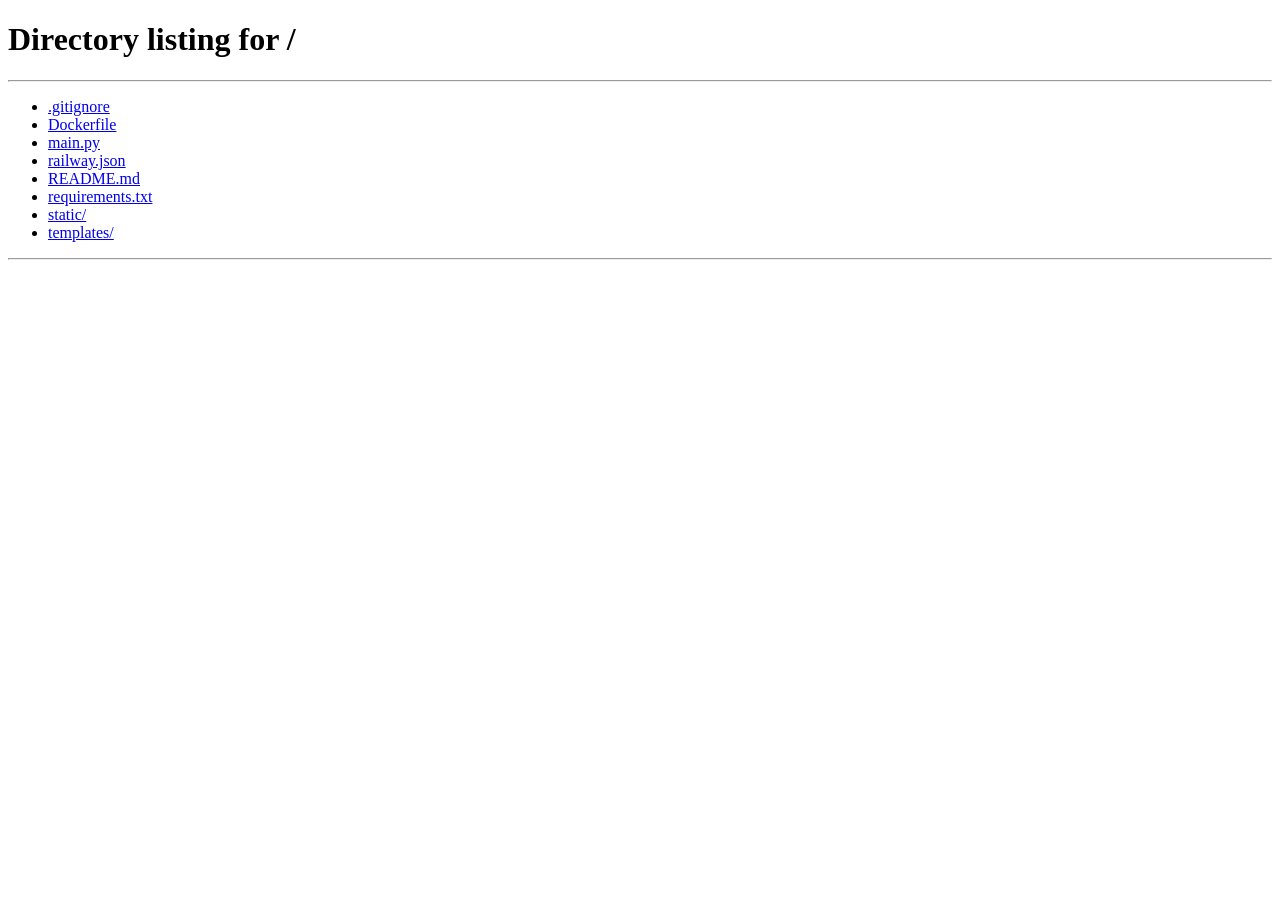
<file: templates/resume-upload.html>
<!DOCTYPE html>
<html lang="en">
<head>
    <meta charset="UTF-8">
    <meta name="viewport" content="width=device-width, initial-scale=1.0">
    <title>AIU Smart Resume Analyzer - Upload Resume</title>
    <link rel="icon" type="image/png" href="/static/favicon.png">
    <link rel="stylesheet" href="https://cdnjs.cloudflare.com/ajax/libs/font-awesome/6.4.0/css/all.min.css">
    <style>
        * {
            margin: 0;
            padding: 0;
            box-sizing: border-box;
            font-family: 'Segoe UI', Tahoma, Geneva, Verdana, sans-serif;
        }

        body {
            background: linear-gradient(135deg, #f5f7fa 0%, #e4edf5 100%);
            min-height: 100vh;
            padding: 20px;
            color: #333;
        }

        .container {
            max-width: 1000px;
            margin: 0 auto;
        }

        .header {
            text-align: center;
            padding: 30px 0;
            margin-bottom: 20px;
        }

        .header h1 {
            font-size: 2.5rem;
            color: #4361ee;
            margin-bottom: 10px;
            display: flex;
            align-items: center;
            justify-content: center;
            gap: 12px;
        }

        .header p {
            font-size: 1.1rem;
            color: #666;
            max-width: 600px;
            margin: 0 auto;
            line-height: 1.6;
        }

        .card {
            background: white;
            border-radius: 12px;
            box-shadow: 0 8px 24px rgba(0,0,0,0.08);
            overflow: hidden;
            margin-bottom: 30px;
        }

        .card-header {
            padding: 20px 30px;
            background: linear-gradient(135deg, #4361ee 0%, #4cc9f0 100%);
            color: white;
        }

        .card-header h2 {
            font-size: 1.8rem;
            font-weight: 600;
        }

        .card-body {
            padding: 30px;
        }

        .nav-tabs {
            display: flex;
            border-bottom: 2px solid #e9ecef;
            margin-bottom: 30px;
            gap: 20px;
        }

        .nav-tab {
            padding: 15px 25px;
            background: none;
            border: none;
            color: #666;
            font-size: 1.1rem;
            cursor: pointer;
            transition: all 0.3s ease;
            border-bottom: 3px solid transparent;
        }

        .nav-tab.active {
            color: #4361ee;
            border-bottom-color: #4361ee;
            font-weight: 600;
        }

        .nav-tab:hover {
            color: #4361ee;
        }

        .tab-content {
            display: none;
        }

        .tab-content.active {
            display: block;
        }

        .form-group {
            margin-bottom: 20px;
        }

        .form-group label {
            display: block;
            margin-bottom: 8px;
            font-weight: 500;
            color: #333;
        }

        .form-group input,
        .form-group textarea {
            width: 100%;
            padding: 12px 15px;
            border: 2px solid #e9ecef;
            border-radius: 8px;
            font-size: 1rem;
            transition: all 0.3s ease;
        }

        .form-group input:focus,
        .form-group textarea:focus {
            border-color: #4361ee;
            outline: none;
            box-shadow: 0 0 0 3px rgba(67, 97, 238, 0.1);
        }

        .form-group textarea {
            resize: vertical;
            min-height: 100px;
        }

        .form-row {
            display: grid;
            grid-template-columns: 1fr 1fr;
            gap: 20px;
        }

        .role-section {
            margin-bottom: 30px;
        }

        .role-select {
            width: 100%;
            padding: 15px;
            border: 2px solid #e9ecef;
            border-radius: 12px;
            font-size: 1.05rem;
            background: white;
            transition: all 0.3s ease;
        }

        .role-select:focus {
            border-color: #4361ee;
            outline: none;
            box-shadow: 0 0 0 3px rgba(67, 97, 238, 0.1);
        }

        /* Role select error state */
        .role-select.error {
            border-color: #e71d36;
            box-shadow: 0 0 0 3px rgba(231, 29, 54, 0.1);
        }

        .upload-zone {
            border: 3px dashed #e9ecef;
            border-radius: 12px;
            padding: 50px 20px;
            text-align: center;
            background: white;
            transition: all 0.3s ease;
            cursor: pointer;
            margin-bottom: 30px;
        }

        .upload-zone.dragover {
            border-color: #4361ee;
            background-color: rgba(67, 97, 238, 0.05);
        }

        .upload-zone:hover {
            border-color: #4361ee;
        }

        .upload-icon {
            font-size: 4rem;
            color: #4361ee;
            margin-bottom: 20px;
        }

        .upload-text h2 {
            font-size: 1.8rem;
            margin-bottom: 10px;
            color: #333;
        }

        .upload-text p {
            color: #666;
            margin-bottom: 20px;
            font-size: 1.05rem;
        }

        .upload-button {
            background: #4361ee;
            color: white;
            border: none;
            padding: 12px 30px;
            font-size: 1.1rem;
            border-radius: 50px;
            cursor: pointer;
            display: inline-flex;
            align-items: center;
            gap: 10px;
            transition: all 0.3s ease;
            box-shadow: 0 4px 12px rgba(67, 97, 238, 0.25);
        }

        .upload-button:hover {
            background: #3a56d4;
            transform: translateY(-2px);
            box-shadow: 0 6px 16px rgba(67, 97, 238, 0.35);
        }

        #file-input {
            display: none;
        }

        .file-preview {
            display: none;
            border: 1px solid #e9ecef;
            border-radius: 12px;
            padding: 25px;
            background: white;
            box-shadow: 0 4px 12px rgba(0,0,0,0.05);
            margin-bottom: 20px;
        }

        .file-info {
            display: flex;
            align-items: center;
            gap: 15px;
            margin-bottom: 25px;
        }

        .file-icon {
            font-size: 2.5rem;
            color: #e71d36;
        }

        .file-details {
            flex: 1;
        }

        .file-name {
            font-size: 1.2rem;
            font-weight: 600;
            margin-bottom: 5px;
            color: #333;
        }

        .file-size {
            color: #666;
            font-size: 0.95rem;
        }

        .remove-file {
            background: none;
            border: none;
            color: #e71d36;
            font-size: 1.2rem;
            cursor: pointer;
            transition: all 0.3s ease;
            padding: 5px;
        }

        .remove-file:hover {
            color: #c1121f;
            transform: scale(1.1);
        }

        .progress-container {
            margin-bottom: 20px;
        }

        .progress-labels {
            display: flex;
            justify-content: space-between;
            margin-bottom: 8px;
            font-size: 0.95rem;
            color: #666;
        }

        .progress-bar {
            height: 12px;
            background: #e9ecef;
            border-radius: 10px;
            overflow: hidden;
        }

        .progress {
            height: 100%;
            background: linear-gradient(90deg, #4361ee, #4cc9f0);
            border-radius: 10px;
            width: 0;
            transition: width 0.4s ease;
        }

        .progress-status {
            display: flex;
            align-items: center;
            gap: 12px;
            color: #666;
            font-size: 0.95rem;
        }

        .spinner {
            width: 20px;
            height: 20px;
            border: 3px solid rgba(67, 97, 238, 0.2);
            border-top: 3px solid #4361ee;
            border-radius: 50%;
            animation: spin 1s linear infinite;
            display: none;
        }

        @keyframes spin {
            0% { transform: rotate(0deg); }
            100% { transform: rotate(360deg); }
        }

        .success-section {
            display: none;
            text-align: center;
            padding: 40px;
            background: white;
            border-radius: 12px;
            box-shadow: 0 8px 24px rgba(0,0,0,0.08);
        }

        .success-icon {
            font-size: 4rem;
            color: #2ec4b6;
            margin-bottom: 20px;
        }

        .success-title {
            font-size: 2rem;
            color: #2ec4b6;
            margin-bottom: 15px;
            font-weight: 600;
        }

        .success-message {
            font-size: 1.1rem;
            color: #666;
            margin-bottom: 30px;
            line-height: 1.6;
        }

        .btn {
            padding: 12px 30px;
            border-radius: 50px;
            font-size: 1.05rem;
            font-weight: 500;
            cursor: pointer;
            display: inline-flex;
            align-items: center;
            gap: 10px;
            transition: all 0.3s ease;
            border: none;
            margin: 0 10px;
        }

        .btn-primary {
            background: #4361ee;
            color: white;
            box-shadow: 0 4px 12px rgba(67, 97, 238, 0.25);
        }

        .btn-primary:hover {
            background: #3a56d4;
            transform: translateY(-2px);
        }

        .btn-outline {
            background: white;
            color: #4361ee;
            border: 2px solid #4361ee;
        }

        .btn-outline:hover {
            background: rgba(67, 97, 238, 0.05);
        }

        .btn-success {
            background: #2ec4b6;
            color: white;
            box-shadow: 0 4px 12px rgba(46, 196, 182, 0.25);
        }

        .btn-success:hover {
            background: #25a398;
            transform: translateY(-2px);
        }

        .error-message {
            background: rgba(231, 29, 54, 0.1);
            color: #e71d36;
            border: 1px solid #e71d36;
            padding: 15px 20px;
            border-radius: 12px;
            margin-bottom: 20px;
            display: none;
            align-items: center;
            gap: 10px;
            font-weight: 500;
        }

        .toast {
            position: fixed;
            top: 20px;
            right: 20px;
            background: white;
            border-radius: 12px;
            box-shadow: 0 8px 25px rgba(0, 0, 0, 0.15);
            padding: 15px 20px;
            border-left: 4px solid #4361ee;
            opacity: 0;
            transform: translateX(100%);
            transition: all 0.3s ease;
            z-index: 1000;
            max-width: 350px;
        }

        .toast.show {
            opacity: 1;
            transform: translateX(0);
        }

        .toast.success {
            border-left-color: #2ec4b6;
        }

        .toast.error {
            border-left-color: #e71d36;
        }

        .toast-header {
            display: flex;
            align-items: center;
            gap: 10px;
            font-weight: 600;
            margin-bottom: 5px;
        }

        .toast-body {
            color: #666;
            font-size: 0.9rem;
        }

        .history-section {
            display: none;
            margin-top: 30px;
        }

        .history-list {
            display: grid;
            grid-template-columns: repeat(auto-fill, minmax(300px, 1fr));
            gap: 20px;
            margin-top: 20px;
        }

        .history-card {
            background: white;
            border-radius: 12px;
            box-shadow: 0 4px 12px rgba(0,0,0,0.05);
            padding: 20px;
            border: 1px solid #e9ecef;
            transition: all 0.3s ease;
        }

        .history-card:hover {
            transform: translateY(-5px);
            box-shadow: 0 8px 16px rgba(0,0,0,0.1);
        }

        .history-header {
            display: flex;
            justify-content: space-between;
            align-items: center;
            margin-bottom: 15px;
        }

        .history-filename {
            font-weight: 600;
            color: #333;
            overflow: hidden;
            text-overflow: ellipsis;
            white-space: nowrap;
            max-width: 200px;
        }

        .history-status {
            padding: 4px 12px;
            border-radius: 20px;
            font-size: 0.9rem;
            font-weight: 500;
        }

        .history-status.pending {
            background: #fff3cd;
            color: #856404;
        }

        .history-status.analyzed {
            background: #d4edda;
            color: #155724;
        }

        .history-role {
            color: #4361ee;
            font-weight: 500;
            margin-bottom: 10px;
        }

        .history-date {
            color: #666;
            font-size: 0.9rem;
            margin-bottom: 15px;
        }

        .history-summary {
            color: #666;
            font-size: 0.9rem;
            text-align: center;
            padding: 10px;
            background: #f8f9fa;
            border-radius: 8px;
        }

        .user-profile {
            position: fixed;
            top: 20px;
            right: 20px;
            z-index: 1001;
        }

        .profile-toggle {
            background: white;
            border: 2px solid #4361ee;
            border-radius: 50px;
            padding: 8px 15px;
            cursor: pointer;
            display: flex;
            align-items: center;
            gap: 10px;
            transition: all 0.3s ease;
            box-shadow: 0 4px 12px rgba(67, 97, 238, 0.15);
        }

        .profile-toggle:hover {
            background: #4361ee;
            color: white;
            transform: translateY(-2px);
            box-shadow: 0 6px 16px rgba(67, 97, 238, 0.25);
        }

        .profile-avatar-small {
            width: 30px;
            height: 30px;
            background: #4361ee;
            border-radius: 50%;
            display: flex;
            align-items: center;
            justify-content: center;
            color: white;
            font-size: 0.9rem;
            font-weight: 600;
        }

        .profile-toggle:hover .profile-avatar-small {
            background: white;
            color: #4361ee;
        }

        .profile-dropdown {
            position: absolute;
            top: 100%;
            right: 0;
            background: white;
            border-radius: 12px;
            box-shadow: 0 8px 25px rgba(0, 0, 0, 0.15);
            padding: 0;
            margin-top: 10px;
            min-width: 280px;
            opacity: 0;
            visibility: hidden;
            transform: translateY(-10px);
            transition: all 0.3s ease;
        }

        .profile-dropdown.show {
            opacity: 1;
            visibility: visible;
            transform: translateY(0);
        }

        .profile-header-dropdown {
            padding: 20px;
            border-bottom: 1px solid #e9ecef;
            text-align: center;
        }

        .profile-avatar-large {
            width: 60px;
            height: 60px;
            background: #4361ee;
            border-radius: 50%;
            display: flex;
            align-items: center;
            justify-content: center;
            color: white;
            font-size: 1.5rem;
            margin: 0 auto 10px;
            box-shadow: 0 4px 12px rgba(67, 97, 238, 0.25);
        }

        .profile-name-dropdown {
            font-size: 1.1rem;
            font-weight: 600;
            color: #333;
            margin-bottom: 5px;
        }

        .profile-email-dropdown {
            color: #666;
            font-size: 0.9rem;
        }

        .profile-stats {
            display: grid;
            grid-template-columns: repeat(3, 1fr);
            gap: 15px;
            padding: 15px 20px;
            border-bottom: 1px solid #e9ecef;
        }

        .profile-stat {
            text-align: center;
        }

        .profile-stat-value {
            font-size: 1.2rem;
            font-weight: bold;
            color: #4361ee;
            margin-bottom: 3px;
        }

        .profile-stat-label {
            font-size: 0.8rem;
            color: #666;
        }

        .profile-menu {
            list-style: none;
            padding: 10px 0;
            margin: 0;
        }

        .profile-menu-item {
            padding: 12px 20px;
            display: flex;
            align-items: center;
            gap: 12px;
            color: #333;
            cursor: pointer;
            transition: all 0.3s ease;
            border: none;
            background: none;
            width: 100%;
            text-align: left;
        }

        .profile-menu-item:hover {
            background: #f8f9fa;
            color: #4361ee;
        }

        .profile-menu-item.danger {
            color: #e71d36;
        }

        .profile-menu-item.danger:hover {
            background: rgba(231, 29, 54, 0.1);
            color: #e71d36;
        }

        .profile-menu-item i {
            width: 16px;
        }

        /* Profile Edit Modal */
        .profile-modal {
            position: fixed;
            top: 0;
            left: 0;
            width: 100%;
            height: 100%;
            background: rgba(0, 0, 0, 0.5);
            z-index: 2000;
            display: none;
            align-items: center;
            justify-content: center;
            padding: 20px;
        }

        .profile-modal.show {
            display: flex;
        }

        .profile-modal-content {
            background: white;
            border-radius: 12px;
            width: 100%;
            max-width: 600px;
            max-height: 90vh;
            overflow-y: auto;
        }

        .profile-modal-header {
            padding: 20px 30px;
            background: linear-gradient(135deg, #4361ee 0%, #4cc9f0 100%);
            color: white;
            border-radius: 12px 12px 0 0;
            display: flex;
            justify-content: space-between;
            align-items: center;
        }

        .profile-modal-header h3 {
            margin: 0;
            font-size: 1.5rem;
        }

        .profile-modal-close {
            background: none;
            border: none;
            color: white;
            font-size: 1.5rem;
            cursor: pointer;
            padding: 5px;
        }

        .profile-modal-body {
            padding: 30px;
        }

        .loading-overlay {
            position: fixed;
            top: 0;
            left: 0;
            width: 100%;
            height: 100%;
            background: rgba(255, 255, 255, 0.9);
            z-index: 3000;
            display: none;
            align-items: center;
            justify-content: center;
        }

        .loading-overlay.show {
            display: flex;
        }

        .loading-spinner {
            width: 50px;
            height: 50px;
            border: 5px solid #e9ecef;
            border-top: 5px solid #4361ee;
            border-radius: 50%;
            animation: spin 1s linear infinite;
        }

        .history-loading {
            text-align: center;
            padding: 40px;
            color: #666;
        }

        .footer {
            text-align: center;
            padding: 30px 0 20px;
            color: #666;
            font-size: 0.95rem;
        }

        @media (max-width: 768px) {
            .header h1 {
                font-size: 2rem;
            }
            
            .card-body {
                padding: 20px;
            }
            
            .upload-zone {
                padding: 30px 15px;
            }

            .form-row {
                grid-template-columns: 1fr;
            }

            .nav-tabs {
                flex-wrap: wrap;
                gap: 10px;
            }

            .nav-tab {
                padding: 12px 20px;
                font-size: 1rem;
            }

            .user-profile {
                position: relative;
                top: auto;
                right: auto;
                margin-bottom: 20px;
                display: flex;
                justify-content: center;
            }
        }
    </style>
</head>
<body>
    <div id="toastContainer"></div>
    
    <!-- Loading Overlay -->
    <div class="loading-overlay" id="loadingOverlay">
        <div class="loading-spinner"></div>
    </div>
    
    <!-- User Profile Dropdown -->
    <div class="user-profile">
        <div class="profile-toggle" id="profileToggle">
            <div class="profile-avatar-small" id="profileAvatarSmall">
                <i class="fas fa-user"></i>
            </div>
            <span id="profileNameSmall">Loading...</span>
            <i class="fas fa-chevron-down"></i>
        </div>
        
        <div class="profile-dropdown" id="profileDropdown">
            <div class="profile-header-dropdown">
                <div class="profile-avatar-large" id="profileAvatarLarge">
                    <i class="fas fa-user"></i>
                </div>
                <div class="profile-name-dropdown" id="profileNameLarge">Loading...</div>
                <div class="profile-email-dropdown" id="profileEmailDropdown">Loading...</div>
            </div>
            
            <div class="profile-stats" id="profileStatsDropdown">
                <div class="profile-stat">
                    <div class="profile-stat-value" id="totalUploadsDropdown">-</div>
                    <div class="profile-stat-label">Uploads</div>
                </div>
                <div class="profile-stat">
                    <div class="profile-stat-value" id="analyzedCountDropdown">-</div>
                    <div class="profile-stat-label">Analyzed</div>
                </div>
                <div class="profile-stat">
                    <div class="profile-stat-value" id="averageScoreDropdown">-</div>
                    <div class="profile-stat-label">Avg Score</div>
                </div>
            </div>
            
            <ul class="profile-menu">
                <li>
                    <button class="profile-menu-item" id="editProfileBtn">
                        <i class="fas fa-user-edit"></i>
                        Edit Profile
                    </button>
                </li>
                <li>
                    <button class="profile-menu-item" id="viewHistoryDropdownBtn">
                        <i class="fas fa-history"></i>
                        Upload History
                    </button>
                </li>
                <li>
                    <button class="profile-menu-item danger" id="logoutBtn">
                        <i class="fas fa-sign-out-alt"></i>
                        Logout
                    </button>
                </li>
            </ul>
        </div>
    </div>

    <!-- Profile Edit Modal -->
    <div class="profile-modal" id="profileModal">
        <div class="profile-modal-content">
            <div class="profile-modal-header">
                <h3><i class="fas fa-user-edit"></i> Edit Profile</h3>
                <button class="profile-modal-close" id="profileModalClose">
                    <i class="fas fa-times"></i>
                </button>
            </div>
            <div class="profile-modal-body">
                <form id="profileForm">
                    <div class="form-row">
                        <div class="form-group">
                            <label for="fullName">Full Name</label>
                            <input type="text" id="fullName" name="full_name" placeholder="Enter your full name" required>
                        </div>
                        <div class="form-group">
                            <label for="phoneNumber">Phone Number</label>
                            <input type="tel" id="phoneNumber" name="phone" placeholder="Enter your phone number">
                        </div>
                    </div>

                    <div class="form-group">
                        <label for="address">Address</label>
                        <textarea id="address" name="address" placeholder="Enter your address"></textarea>
                    </div>

                    <div class="form-row">
                        <div class="form-group">
                            <label for="linkedin">LinkedIn Profile</label>
                            <input type="url" id="linkedin" name="linkedin" placeholder="https://linkedin.com/in/yourprofile">
                        </div>
                        <div class="form-group">
                            <label for="github">GitHub Profile</label>
                            <input type="url" id="github" name="github" placeholder="https://github.com/yourusername">
                        </div>
                    </div>

                    <div class="form-group">
                        <label for="bio">Bio</label>
                        <textarea id="bio" name="bio" placeholder="Tell us about yourself..."></textarea>
                    </div>

                    <div style="text-align: center; margin-top: 30px;">
                        <button type="submit" class="btn btn-success">
                            <i class="fas fa-save"></i> Update Profile
                        </button>
                        <button type="button" class="btn btn-outline" id="profileModalCancel">
                            <i class="fas fa-times"></i> Cancel
                        </button>
                    </div>
                </form>
            </div>
        </div>
    </div>

    <div class="container">
        <div class="header">
            <h1><i class="fas fa-file-alt"></i>AIU Smart Resume Analyzer</h1>
            <p>Upload your resume securely to our system. Your file will be stored and reviewed by our administrators who will provide detailed analysis and feedback.</p>
        </div>

        <!-- Main Navigation Card -->
        <div class="card">
            <div class="card-header">
                <h2><i class="fas fa-user-circle"></i> Dashboard</h2>
            </div>
            <div class="card-body">
                <div class="nav-tabs">
                    <button class="nav-tab active" data-tab="upload">
                        <i class="fas fa-cloud-upload-alt"></i> Upload Resume
                    </button>
                    <button class="nav-tab" data-tab="history">
                        <i class="fas fa-history"></i> Upload History
                    </button>
                </div>

                <!-- Upload Tab -->
                <div class="tab-content active" id="uploadTab">
                    <div class="role-section">
                        <label for="roleSelect">You Are Applying For:</label>
                        <select id="roleSelect" class="role-select" required>
                            <option value="" disabled selected>-- Select the position you are applying for --</option>
                            
                            <!-- Academic Leadership -->
                            <optgroup label="Academic Leadership">
                                <option value="Dean - School of Business and Social Sciences">Dean - School of Business and Social Sciences</option>
                            </optgroup>
                            
                            <!-- Foundation and General Studies -->
                            <optgroup label="Centre for Foundation and General Studies">
                                <option value="Lecturer (English) - Centre for Foundation and General Studies">Lecturer (English) - Centre for Foundation and General Studies</option>
                                <option value="Lecturer (Mathematics) - Centre for Foundation and General Studies">Lecturer (Mathematics) - Centre for Foundation and General Studies</option>
                                <option value="Lecturer (Accounting) - Centre for Foundation and General Studies">Lecturer (Accounting) - Centre for Foundation and General Studies</option>
                                <option value="Lecturer (Psychology & MPU) - Centre for Foundation and General Studies">Lecturer (Psychology & MPU) - Centre for Foundation and General Studies</option>
                            </optgroup>
                            
                            <!-- Academic Lecturers -->
                            <optgroup label="Academic Lecturers">
                                <option value="Lecturer Media and Communication">Lecturer Media and Communication</option>
                                <option value="Lecturer Computer Sciences">Lecturer Computer Sciences</option>
                                <option value="Lecturer Human Resources Management">Lecturer Human Resources Management</option>
                                <option value="Lecturer Marketing">Lecturer Marketing</option>
                                <option value="Lecturer Social Business / Social Entrepreneurship">Lecturer Social Business / Social Entrepreneurship</option>
                            </optgroup>
                            
                            <!-- Language Centre -->
                            <optgroup label="Language Centre">
                                <option value="English Teacher - Language Centre">English Teacher - Language Centre</option>
                            </optgroup>
                            
                            <!-- Administrative Positions -->
                            <optgroup label="Administrative Positions">
                                <option value="Executive, Human Resources Generalist">Executive, Human Resources Generalist</option>
                            </optgroup>
                            
                            <!-- IT Positions -->
                            <optgroup label="IT Department">
                                <option value="IT Technical Project Coordinator">IT Technical Project Coordinator</option>
                                <option value="IT Support">IT Support</option>
                            </optgroup>
                        </select>
                    </div>
                    
                    <div class="upload-zone" id="dropZone">
                        <div class="upload-icon">
                            <i class="fas fa-cloud-upload-alt"></i>
                        </div>
                        <div class="upload-text">
                            <h2>Drag & Drop Your Resume</h2>
                            <p>Supported formats: PDF (Max 5MB) - Securely stored in Firebase Storage</p>
                            <button class="upload-button" id="browseBtn">
                                <i class="fas fa-folder-open"></i> Browse Files
                            </button>
                        </div>
                        <input type="file" id="file-input" accept=".pdf" />
                    </div>

                    <div class="file-preview" id="filePreview">
                        <div class="file-info">
                            <div class="file-icon">
                                <i class="fas fa-file-pdf"></i>
                            </div>
                            <div class="file-details">
                                <div class="file-name" id="fileName">Resume.pdf</div>
                                <div class="file-size" id="fileSize">2.4 MB</div>
                            </div>
                            <button class="remove-file" id="removeFileBtn">
                                <i class="fas fa-times"></i>
                            </button>
                        </div>
                        
                        <div class="progress-container">
                            <div class="progress-labels">
                                <span>Uploading to Firebase Storage</span>
                                <span id="progressPercent">0%</span>
                            </div>
                            <div class="progress-bar">
                                <div class="progress" id="progress"></div>
                            </div>
                        </div>
                        
                        <div class="progress-status">
                            <div class="spinner" id="spinner"></div>
                            <span id="statusText">Uploading your resume...</span>
                        </div>
                    </div>

                    <div class="error-message" id="errorMessage">
                        <i class="fas fa-exclamation-circle"></i>
                        <span id="errorText"></span>
                    </div>
                </div>

                <!-- History Tab -->
                <div class="tab-content" id="historyTab">
                    <h3><i class="fas fa-clock"></i> Your Uploaded Resumes</h3>
                    <div class="history-loading" id="historyLoading" style="display: none;">
                        <div class="spinner" style="display: inline-block; margin: 0 auto 15px;"></div>
                        <p>Loading your upload history...</p>
                    </div>
                    <div class="history-list" id="historyList">
                        <!-- Dynamically populated -->
                    </div>
                </div>
            </div>
        </div>

        <!-- Success Section -->
        <div class="success-section" id="successSection">
            <div class="success-icon">
                <i class="fas fa-check-circle"></i>
            </div>
            <h2 class="success-title">Resume Uploaded Successfully!</h2>
            <p class="success-message">
                Your resume has been securely uploaded to our system. Our administrators will review and analyze your resume, providing detailed feedback and ATS scoring.
            </p>

            <div style="margin-top: 30px;">
                <button class="btn btn-primary" id="uploadAnotherBtn">
                    <i class="fas fa-plus"></i> Upload Another Resume
                </button>
                <button class="btn btn-outline" id="viewHistoryBtn">
                    <i class="fas fa-history"></i> View Upload History
                </button>
            </div>
        </div>

        <div class="footer">
            <p>&copy; 2025 AIU Smart Resume Analyzer | Developed by School of Computing and Informatics</p>
        </div>
    </div>

    <script>
        let jwtToken = localStorage.getItem('authToken') || sessionStorage.getItem('authToken');
        let currentUser = null;
        let userResumes = [];
        let isLoadingHistory = false;
        let profileDataLoaded = false;
        
        document.addEventListener('DOMContentLoaded', function() {
            console.log('Resume upload page loaded with token:', jwtToken ? 'Present' : 'Missing');
            
            // Check authentication
            if (!jwtToken) {
                window.location.href = '/';
                return;
            }
            
            initializeUploadPage();
        });
        
        function initializeUploadPage() {
            console.log('Initializing upload page...');
            showLoadingOverlay(true);
            
            // Get DOM elements
            const browseBtn = document.getElementById('browseBtn');
            const fileInput = document.getElementById('file-input');
            const dropZone = document.getElementById('dropZone');
            const removeFileBtn = document.getElementById('removeFileBtn');
            const uploadAnotherBtn = document.getElementById('uploadAnotherBtn');
            const viewHistoryBtn = document.getElementById('viewHistoryBtn');
            const profileForm = document.getElementById('profileForm');
            
            // Profile dropdown elements
            const profileToggle = document.getElementById('profileToggle');
            const profileDropdown = document.getElementById('profileDropdown');
            const editProfileBtn = document.getElementById('editProfileBtn');
            const viewHistoryDropdownBtn = document.getElementById('viewHistoryDropdownBtn');
            const logoutBtn = document.getElementById('logoutBtn');
            const profileModal = document.getElementById('profileModal');
            const profileModalClose = document.getElementById('profileModalClose');
            const profileModalCancel = document.getElementById('profileModalCancel');
            
            // Tab navigation
            document.querySelectorAll('.nav-tab').forEach(tab => {
                tab.addEventListener('click', function() {
                    const tabName = this.getAttribute('data-tab');
                    switchTab(tabName);
                });
            });
            
            // Upload event listeners
            if (browseBtn) browseBtn.addEventListener('click', () => fileInput.click());
            if (fileInput) fileInput.addEventListener('change', handleFileSelect);
            if (dropZone) {
                dropZone.addEventListener('dragover', handleDragOver);
                dropZone.addEventListener('dragleave', handleDragLeave);
                dropZone.addEventListener('drop', handleDrop);
            }
            if (removeFileBtn) removeFileBtn.addEventListener('click', resetUploader);
            if (uploadAnotherBtn) uploadAnotherBtn.addEventListener('click', resetUploader);
            
            // FIXED: View History button event listener
            if (viewHistoryBtn) {
                viewHistoryBtn.addEventListener('click', function() {
                    console.log('View History button clicked');
                    showMainCardAndSwitchToHistory();
                });
            }
            
            // Profile event listeners
            if (profileToggle) profileToggle.addEventListener('click', toggleProfileDropdown);
            if (editProfileBtn) editProfileBtn.addEventListener('click', openProfileModal);
            if (viewHistoryDropdownBtn) {
                viewHistoryDropdownBtn.addEventListener('click', () => {
                    closeProfileDropdown();
                    switchTab('history');
                });
            }
            if (logoutBtn) logoutBtn.addEventListener('click', handleLogout);
            if (profileModalClose) profileModalClose.addEventListener('click', closeProfileModal);
            if (profileModalCancel) profileModalCancel.addEventListener('click', closeProfileModal);
            if (profileForm) profileForm.addEventListener('submit', handleProfileUpdate);
            
            // Close dropdown when clicking outside
            document.addEventListener('click', function(e) {
                if (profileToggle && profileDropdown && 
                    !profileToggle.contains(e.target) && !profileDropdown.contains(e.target)) {
                    closeProfileDropdown();
                }
            });
            
            // Close modal when clicking outside
            if (profileModal) {
                profileModal.addEventListener('click', function(e) {
                    if (e.target === profileModal) {
                        closeProfileModal();
                    }
                });
            }
            
            // Load user data and history
            initializeUserData();
        }
        
        // NEW FUNCTION: Handle showing main card and switching to history
        function showMainCardAndSwitchToHistory() {
            console.log('Showing main card and switching to history tab');
            
            const successSection = document.getElementById('successSection');
            const mainCard = document.querySelector('.card');
            
            // Hide success section and show main card
            if (successSection) {
                successSection.style.display = 'none';
            }
            if (mainCard) {
                mainCard.style.display = 'block';
            }
            
            // Switch to history tab
            switchTab('history');
            
            // Scroll to the top of the page smoothly
            window.scrollTo({ top: 0, behavior: 'smooth' });
        }
        
        async function initializeUserData() {
            try {
                await Promise.all([
                    fetchUserProfile(),
                    fetchUserResumes()
                ]);
                
                profileDataLoaded = true;
                console.log('User data loaded successfully');
                
            } catch (error) {
                console.error('Failed to load user data:', error);
                showToast('Error', 'Failed to load user data. Please refresh the page.', 'error');
            } finally {
                showLoadingOverlay(false);
            }
        }
        
        function showLoadingOverlay(show) {
            const overlay = document.getElementById('loadingOverlay');
            if (overlay) {
                if (show) {
                    overlay.classList.add('show');
                } else {
                    overlay.classList.remove('show');
                }
            }
        }
        
        function toggleProfileDropdown() {
            const dropdown = document.getElementById('profileDropdown');
            if (dropdown) {
                dropdown.classList.toggle('show');
            }
        }
        
        function closeProfileDropdown() {
            const dropdown = document.getElementById('profileDropdown');
            if (dropdown) {
                dropdown.classList.remove('show');
            }
        }
        
        function openProfileModal() {
            closeProfileDropdown();
            if (!profileDataLoaded) {
                showToast('Loading', 'Profile data is still loading. Please wait...', 'info');
                return;
            }
            loadProfileData();
            const modal = document.getElementById('profileModal');
            if (modal) {
                modal.classList.add('show');
            }
        }
        
        function closeProfileModal() {
            const modal = document.getElementById('profileModal');
            if (modal) {
                modal.classList.remove('show');
            }
        }
        
        function switchTab(tabName) {
            console.log('Switching to tab:', tabName);
            
            // Update tab buttons
            document.querySelectorAll('.nav-tab').forEach(tab => tab.classList.remove('active'));
            const targetTab = document.querySelector(`[data-tab="${tabName}"]`);
            if (targetTab) {
                targetTab.classList.add('active');
            }
            
            // Update tab content
            document.querySelectorAll('.tab-content').forEach(content => content.classList.remove('active'));
            
            if (tabName === 'upload') {
                const uploadTab = document.getElementById('uploadTab');
                if (uploadTab) {
                    uploadTab.classList.add('active');
                }
            } else if (tabName === 'history') {
                const historyTab = document.getElementById('historyTab');
                if (historyTab) {
                    historyTab.classList.add('active');
                }
                loadUploadHistory();
            }
        }
        
        function showToast(title, message, type = 'info') {
            const toastContainer = document.getElementById('toastContainer');
            if (!toastContainer) return;
            
            const toast = document.createElement('div');
            toast.className = `toast ${type}`;
            
            const iconClass = type === 'success' ? 'fa-check-circle' : 
                            type === 'error' ? 'fa-exclamation-circle' : 'fa-info-circle';
            
            toast.innerHTML = `
                <div class="toast-header">
                    <i class="fas ${iconClass}"></i>
                    ${title}
                </div>
                <div class="toast-body">${message}</div>
            `;
            
            toastContainer.appendChild(toast);
            
            setTimeout(() => toast.classList.add('show'), 100);
            
            setTimeout(() => {
                toast.classList.remove('show');
                setTimeout(() => {
                    if (toastContainer.contains(toast)) {
                        toastContainer.removeChild(toast);
                    }
                }, 300);
            }, 4000);
        }
        
        function handleLogout() {
            closeProfileDropdown();
            if (confirm('Are you sure you want to logout?')) {
                localStorage.removeItem('authToken');
                sessionStorage.removeItem('authToken');
                showToast('Logging Out', 'You have been logged out successfully', 'success');
                setTimeout(() => {
                    window.location.href = '/';
                }, 1000);
            }
        }
        
        // Drag/Drop Handlers
        function handleDragOver(e) {
            e.preventDefault();
            const dropZone = document.getElementById('dropZone');
            if (dropZone) {
                dropZone.classList.add('dragover');
            }
        }
        
        function handleDragLeave(e) {
            e.preventDefault();
            const dropZone = document.getElementById('dropZone');
            if (dropZone) {
                dropZone.classList.remove('dragover');
            }
        }
        
        function handleDrop(e) {
            e.preventDefault();
            const dropZone = document.getElementById('dropZone');
            if (dropZone) {
                dropZone.classList.remove('dragover');
            }
            if (e.dataTransfer.files.length) {
                handleFiles(e.dataTransfer.files);
            }
        }
        
        function handleFileSelect() {
            const fileInput = document.getElementById('file-input');
            if (fileInput && fileInput.files.length) {
                handleFiles(fileInput.files);
            }
        }
        
        // FIXED: Comprehensive file handling with proper error recovery
        function handleFiles(files) {
            const file = files[0];
            if (!file) return;
            
            console.log('Processing file:', file.name);
            
            const roleSelect = document.getElementById('roleSelect');
            const fileInput = document.getElementById('file-input');
            
            // Clear any existing errors first
            hideError();
            clearRoleSelectError();
            
            // Validate role selection FIRST
            if (!roleSelect || !roleSelect.value) {
                console.log('Validation failed: No role selected');
                
                // Reset file input immediately
                if (fileInput) {
                    fileInput.value = '';
                }
                
                // Hide any preview that might have started showing
                hideFilePreview();
                
                // Show visual error feedback
                showRoleSelectError();
                showError('Please select a role before uploading your resume');
                showToast('Validation Error', 'Please select a role before uploading your resume', 'error');
                
                // Focus on role select to guide user
                if (roleSelect) {
                    roleSelect.focus();
                    setTimeout(() => {
                        roleSelect.scrollIntoView({ behavior: 'smooth', block: 'center' });
                    }, 100);
                }
                
                return;
            }
            
            // Validate file type
            if (!file.name.toLowerCase().endsWith('.pdf')) {
                console.log('Validation failed: Invalid file type');
                resetFileInput();
                showError('Please upload a PDF file only');
                showToast('Invalid File Type', 'Only PDF files are supported', 'error');
                return;
            }
            
            // Validate file size
            if (file.size > 5 * 1024 * 1024) {
                console.log('Validation failed: File too large');
                resetFileInput();
                showError('File size exceeds 5MB limit. Please choose a smaller file.');
                showToast('File Too Large', 'File size must be under 5MB', 'error');
                return;
            }
            
            // All validations passed - proceed with upload
            console.log('All validations passed, proceeding with upload');
            showPreview(file);
            uploadResume(file);
        }
        
        // NEW: Function to show role select error styling
        function showRoleSelectError() {
            const roleSelect = document.getElementById('roleSelect');
            if (roleSelect) {
                roleSelect.classList.add('error');
            }
        }
        
        // NEW: Function to clear role select error styling
        function clearRoleSelectError() {
            const roleSelect = document.getElementById('roleSelect');
            if (roleSelect) {
                roleSelect.classList.remove('error');
                
                // Add listener to clear error when user selects something
                roleSelect.addEventListener('change', function() {
                    this.classList.remove('error');
                }, { once: true });
            }
        }
        
        // NEW: Function to reset file input and hide preview
        function resetFileInput() {
            const fileInput = document.getElementById('file-input');
            if (fileInput) {
                fileInput.value = '';
            }
            hideFilePreview();
        }
        
        // NEW: Function to hide file preview
        function hideFilePreview() {
            const filePreview = document.getElementById('filePreview');
            if (filePreview) {
                filePreview.style.display = 'none';
            }
        }
        
        function showPreview(file) {
            const filePreview = document.getElementById('filePreview');
            const fileName = document.getElementById('fileName');
            const fileSize = document.getElementById('fileSize');
            
            if (filePreview) filePreview.style.display = 'block';
            if (fileName) fileName.textContent = file.name;
            if (fileSize) fileSize.textContent = formatFileSize(file.size);
        }
        
        function formatFileSize(bytes) {
            if (bytes < 1024) return bytes + ' bytes';
            else if (bytes < 1048576) return (bytes / 1024).toFixed(1) + ' KB';
            else return (bytes / 1048576).toFixed(1) + ' MB';
        }
        
        function showError(message) {
            const errorMessage = document.getElementById('errorMessage');
            const errorText = document.getElementById('errorText');
            
            if (errorText) errorText.textContent = message;
            if (errorMessage) errorMessage.style.display = 'flex';
        }
        
        function hideError() {
            const errorMessage = document.getElementById('errorMessage');
            if (errorMessage) {
                errorMessage.style.display = 'none';
            }
        }
        
        async function fetchUserProfile() {
            try {
                console.log('Fetching user profile...');
                const response = await fetch('/api/user/profile', {
                    method: 'GET',
                    headers: {
                        'Authorization': `Bearer ${jwtToken}`,
                        'Content-Type': 'application/json'
                    }
                });
                
                if (!response.ok) {
                    if (response.status === 401) {
                        localStorage.removeItem('authToken');
                        sessionStorage.removeItem('authToken');
                        window.location.href = '/';
                        return;
                    }
                    throw new Error(`HTTP ${response.status}: ${response.statusText}`);
                }
                
                currentUser = await response.json();
                console.log('User profile loaded:', currentUser.email);
                
                updateProfileDisplay();
                return currentUser;
                
            } catch (error) {
                console.error('Profile fetch error:', error);
                showToast('Profile Error', 'Failed to load profile data', 'error');
                throw error;
            }
        }
        
        async function fetchUserResumes() {
            try {
                console.log('Fetching user resumes...');
                const response = await fetch('/api/user/resumes', {
                    method: 'GET',
                    headers: {
                        'Authorization': `Bearer ${jwtToken}`,
                        'Content-Type': 'application/json'
                    }
                });
                
                if (!response.ok) {
                    throw new Error(`HTTP ${response.status}: ${response.statusText}`);
                }
                
                userResumes = await response.json();
                console.log('User resumes loaded:', userResumes.length);
                
                updateProfileStats();
                return userResumes;
                
            } catch (error) {
                console.error('Resumes fetch error:', error);
                showToast('Data Error', 'Failed to load resume data', 'error');
                throw error;
            }
        }
        
        function updateProfileDisplay() {
            if (!currentUser) return;
            
            try {
                // Update profile info in dropdown
                const initials = currentUser.full_name ? 
                    currentUser.full_name.split(' ').map(n => n[0]).join('').toUpperCase() : 
                    currentUser.email[0].toUpperCase();
                
                const displayName = currentUser.full_name || currentUser.email.split('@')[0];
                
                const elements = {
                    profileAvatarSmall: document.getElementById('profileAvatarSmall'),
                    profileAvatarLarge: document.getElementById('profileAvatarLarge'),
                    profileNameSmall: document.getElementById('profileNameSmall'),
                    profileNameLarge: document.getElementById('profileNameLarge'),
                    profileEmailDropdown: document.getElementById('profileEmailDropdown')
                };
                
                if (elements.profileAvatarSmall) elements.profileAvatarSmall.textContent = initials;
                if (elements.profileAvatarLarge) elements.profileAvatarLarge.textContent = initials;
                if (elements.profileNameSmall) elements.profileNameSmall.textContent = displayName;
                if (elements.profileNameLarge) elements.profileNameLarge.textContent = currentUser.full_name || 'No name set';
                if (elements.profileEmailDropdown) elements.profileEmailDropdown.textContent = currentUser.email;
                
                console.log('Profile display updated for:', displayName);
                
            } catch (error) {
                console.error('Error updating profile display:', error);
            }
        }
        
        function updateProfileStats() {
            try {
                const totalUploads = userResumes.length;
                const analyzedResumes = userResumes.filter(resume => resume.ats_score != null);
                const analyzedCount = analyzedResumes.length;
                
                let averageScore = 0;
                if (analyzedCount > 0) {
                    const totalScore = analyzedResumes.reduce((sum, resume) => sum + (resume.ats_score || 0), 0);
                    averageScore = (totalScore / analyzedCount).toFixed(1);
                }
                
                const elements = {
                    totalUploads: document.getElementById('totalUploadsDropdown'),
                    analyzedCount: document.getElementById('analyzedCountDropdown'),
                    averageScore: document.getElementById('averageScoreDropdown')
                };
                
                if (elements.totalUploads) elements.totalUploads.textContent = totalUploads;
                if (elements.analyzedCount) elements.analyzedCount.textContent = analyzedCount;
                if (elements.averageScore) {
                    elements.averageScore.textContent = analyzedCount > 0 ? `${averageScore}%` : 'N/A';
                }
                
                console.log('Profile stats updated:', { totalUploads, analyzedCount, averageScore });
                
            } catch (error) {
                console.error('Error updating profile stats:', error);
            }
        }
        
        function loadProfileData() {
            if (!currentUser) {
                console.warn('No current user data available for profile form');
                return;
            }
            
            try {
                // Populate form with current data
                const fields = {
                    fullName: currentUser.full_name || '',
                    phoneNumber: currentUser.phone || '',
                    address: currentUser.address || '',
                    linkedin: currentUser.linkedin || '',
                    github: currentUser.github || '',
                    bio: currentUser.bio || ''
                };
                
                Object.keys(fields).forEach(fieldId => {
                    const element = document.getElementById(fieldId);
                    if (element) {
                        element.value = fields[fieldId];
                    }
                });
                
                console.log('Profile form populated with current data');
                
            } catch (error) {
                console.error('Error loading profile data into form:', error);
            }
        }
        
        async function handleProfileUpdate(e) {
            e.preventDefault();
            
            try {
                const formData = new FormData(e.target);
                const profileData = Object.fromEntries(formData.entries());
                
                // Remove empty values
                Object.keys(profileData).forEach(key => {
                    if (!profileData[key] || !profileData[key].trim()) {
                        delete profileData[key];
                    }
                });
                
                console.log('Updating profile with data:', profileData);
                
                const response = await fetch('/api/user/profile', {
                    method: 'PUT',
                    headers: {
                        'Authorization': `Bearer ${jwtToken}`,
                        'Content-Type': 'application/json'
                    },
                    body: JSON.stringify(profileData)
                });
                
                if (!response.ok) {
                    const errorData = await response.json();
                    throw new Error(errorData.detail || `HTTP ${response.status}: ${response.statusText}`);
                }
                
                showToast('Profile Updated', 'Your profile has been updated successfully!', 'success');
                
                // Refresh user data and close modal
                await fetchUserProfile();
                closeProfileModal();
                
            } catch (error) {
                console.error('Profile update error:', error);
                showToast('Update Failed', error.message, 'error');
            }
        }
        
        async function uploadResume(file) {
            console.log('Starting upload for file:', file.name);
            
            if (!jwtToken) {
                showError('Authentication token missing. Please try reloading the page.');
                return;
            }

            const spinner = document.getElementById('spinner');
            const progress = document.getElementById('progress');
            const progressPercent = document.getElementById('progressPercent');
            const statusText = document.getElementById('statusText');
            const roleSelect = document.getElementById('roleSelect');
            
            if (spinner) spinner.style.display = 'block';
            updateProgress(10, 'Preparing upload...');
            
            try {
                const formData = new FormData();
                formData.append('file', file);
                formData.append('role', roleSelect.value);
                
                updateProgress(20, 'Uploading to Firebase Storage...');
                showToast('Upload Started', 'Your resume is being uploaded to our secure storage', 'info');
                
                const response = await fetch('/api/resume/upload', {
                    method: 'POST',
                    headers: {
                        'Authorization': `Bearer ${jwtToken}`
                    },
                    body: formData
                });
                
                console.log('Upload response status:', response.status);
                
                if (!response.ok) {
                    const errorData = await response.json();
                    throw new Error(errorData.detail || `Upload failed: ${response.statusText}`);
                }
                
                const result = await response.json();
                console.log('Upload successful:', result);
                
                updateProgress(100, 'Upload completed successfully!');
                
                setTimeout(() => {
                    showUploadSuccess(result);
                    // Refresh data after successful upload
                    fetchUserResumes().then(() => {
                        console.log('Resume data refreshed after upload');
                    });
                }, 1000);
                
            } catch (error) {
                console.error('Upload error:', error);
                if (statusText) statusText.textContent = 'Upload failed. Please try again.';
                if (spinner) spinner.style.display = 'none';
                
                showError(`Upload error: ${error.message}`);
                showToast('Upload Failed', error.message, 'error');
            }
        }
        
        function updateProgress(value, text) {
            const progress = document.getElementById('progress');
            const progressPercent = document.getElementById('progressPercent');
            const statusText = document.getElementById('statusText');
            const spinner = document.getElementById('spinner');
            
            if (progress) progress.style.width = `${value}%`;
            if (progressPercent) progressPercent.textContent = `${Math.round(value)}%`;
            if (statusText) statusText.textContent = text;
            
            if (value >= 100) {
                if (progress) progress.style.background = 'linear-gradient(90deg, #2ec4b6, #4ad9c8)';
                if (spinner) spinner.style.display = 'none';
            }
        }
        
        function showUploadSuccess(result) {
            const successSection = document.getElementById('successSection');
            const mainCard = document.querySelector('.card');
            
            // Hide main card and show success
            if (mainCard) mainCard.style.display = 'none';
            if (successSection) {
                successSection.style.display = 'block';
                successSection.scrollIntoView({ behavior: 'smooth' });
            }
            
            showToast('Upload Complete', 'Your resume has been successfully uploaded!', 'success');
        }
        
        async function loadUploadHistory() {
            if (isLoadingHistory) {
                console.log('History loading already in progress');
                return;
            }
            
            console.log('Loading upload history...');
            isLoadingHistory = true;
            
            const historyList = document.getElementById('historyList');
            const historyLoading = document.getElementById('historyLoading');
            
            // Show loading state
            if (historyLoading) historyLoading.style.display = 'block';
            if (historyList) historyList.innerHTML = '';
            
            try {
                const response = await fetch('/api/user/resumes', {
                    method: 'GET',
                    headers: {
                        'Authorization': `Bearer ${jwtToken}`,
                        'Content-Type': 'application/json'
                    }
                });
                
                if (!response.ok) {
                    throw new Error(`HTTP ${response.status}: ${response.statusText}`);
                }
                
                const historyData = await response.json();
                console.log('Loaded history:', historyData.length, 'resumes');
                
                // Hide loading state
                if (historyLoading) historyLoading.style.display = 'none';
                
                if (!historyList) return;
                
                if (historyData.length === 0) {
                    historyList.innerHTML = `
                        <div style="text-align: center; padding: 40px; color: #666; grid-column: 1 / -1;">
                            <i class="fas fa-inbox" style="font-size: 3rem; margin-bottom: 20px; color: #ddd;"></i>
                            <h3 style="margin-bottom: 10px;">No Resumes Uploaded Yet</h3>
                            <p>Upload your first resume using the Upload tab to get started!</p>
                        </div>
                    `;
                    return;
                }
                
                historyList.innerHTML = '';
                
                // Sort by upload date (newest first)
                historyData.sort((a, b) => {
                    const dateA = new Date(a.upload_date || a.analysis_date);
                    const dateB = new Date(b.upload_date || b.analysis_date);
                    return dateB - dateA;
                });
                
                historyData.forEach(resume => {
                    const date = new Date(resume.upload_date || resume.analysis_date);
                    const formattedDate = date.toLocaleDateString('en-US', {
                        year: 'numeric',
                        month: 'short',
                        day: 'numeric',
                        hour: '2-digit',
                        minute: '2-digit'
                    });
                    
                    const isAnalyzed = resume.ats_score != null;
                    
                    const historyCard = document.createElement('div');
                    historyCard.className = 'history-card';
                    historyCard.innerHTML = `
                        <div class="history-header">
                            <div class="history-filename" title="${resume.file_name || 'Unknown file'}">${resume.file_name || 'Unknown file'}</div>
                            <div class="history-status ${isAnalyzed ? 'analyzed' : 'pending'}">
                                ${isAnalyzed ? 'Analyzed' : 'Pending Review'}
                            </div>
                        </div>
                        <div class="history-role">Applied Role: ${resume.applied_role || 'Not specified'}</div>
                        <div class="history-date">Uploaded on ${formattedDate}</div>
                        <div class="history-summary">
                            ${isAnalyzed ? 
                                `<strong>ATS Score: ${resume.ats_score}%</strong><br>Analysis completed successfully!` :
                                'Resume uploaded successfully. Awaiting admin review and analysis.'
                            }
                        </div>
                    `;
                    
                    historyList.appendChild(historyCard);
                });
                
                console.log('History display completed');
                
            } catch (error) {
                console.error('Error loading history:', error);
                
                // Hide loading state
                if (historyLoading) historyLoading.style.display = 'none';
                
                if (historyList) {
                    historyList.innerHTML = `
                        <div style="text-align: center; padding: 40px; color: #e71d36; grid-column: 1 / -1;">
                            <i class="fas fa-exclamation-triangle" style="font-size: 3rem; margin-bottom: 20px;"></i>
                            <h3 style="margin-bottom: 10px;">Failed to Load History</h3>
                            <p>There was an error loading your upload history. Please try refreshing the page.</p>
                        </div>
                    `;
                }
                
                showToast('History Error', 'Failed to load upload history', 'error');
            } finally {
                isLoadingHistory = false;
            }
        }
        
        function resetUploader() {
            const successSection = document.getElementById('successSection');
            const filePreview = document.getElementById('filePreview');
            const fileInput = document.getElementById('file-input');
            const roleSelect = document.getElementById('roleSelect');
            const progress = document.getElementById('progress');
            const progressPercent = document.getElementById('progressPercent');
            const spinner = document.getElementById('spinner');
            const mainCard = document.querySelector('.card');
            
            if (successSection) successSection.style.display = 'none';
            if (mainCard) mainCard.style.display = 'block';
            if (filePreview) filePreview.style.display = 'none';
            if (fileInput) fileInput.value = '';
            if (roleSelect) {
                roleSelect.value = '';
                roleSelect.classList.remove('error'); // Clear any error styling
            }
            if (progress) {
                progress.style.width = '0%';
                progress.style.background = 'linear-gradient(90deg, #4361ee, #4cc9f0)';
            }
            if (progressPercent) progressPercent.textContent = '0%';
            if (spinner) spinner.style.display = 'none';
            hideError();
            
            // Switch to upload tab
            switchTab('upload');
            
            window.scrollTo({ top: 0, behavior: 'smooth' });
            
            console.log('Uploader reset completed');
        }
    </script>
</body>
</html>
</file>
<file: static/styles.css>
*{
  margin: 0;
  padding: 0;
  box-sizing: border-box;
  font-family: "Poppins", sans-serif;
}
body{
  display: flex;
  justify-content: center;
  align-items: center;
  min-height: 100vh;
  background: url(background.jpg) no-repeat;
  background-size: cover;
  background-position: center;
}
.wrapper{
  width: 420px;
  background: rgba(0, 0, 0, 0.5);
  border: 2px solid rgba(255, 255, 255, .2);
  backdrop-filter: blur(9px);
  color: #fff;
  border-radius: 12px;
  padding: 30px 40px;
}
.wrapper h1{
  font-size: 36px;
  text-align: center;
}
.wrapper .input-box{
  position: relative;
  width: 100%;
  height: 50px;
  
  margin: 30px 0;
}
.input-box input{
  width: 100%;
  height: 100%;
  background: transparent;
  border: none;
  outline: none;
  border: 2px solid rgba(255, 255, 255, .2);
  border-radius: 40px;
  font-size: 16px;
  color: #fff;
  padding: 20px 45px 20px 20px;
}
.input-box input::placeholder{
  color: #fff;
}
.input-box i{
  position: absolute;
  right: 20px;
  top: 30%;
  transform: translate(-50%);
  font-size: 20px;

}
.wrapper .remember-forgot{
  display: flex;
  justify-content: space-between;
  font-size: 14.5px;
  margin: -15px 0 15px;
}
.remember-forgot label input{
  accent-color: #fff;
  margin-right: 3px;

}
.remember-forgot a{
  color: #fff;
  text-decoration: none;

}
.remember-forgot a:hover{
  text-decoration: underline;
}
.wrapper .btn{
  width: 100%;
  height: 45px;
  background: #fff;
  border: none;
  outline: none;
  border-radius: 40px;
  box-shadow: 0 0 10px rgba(0, 0, 0, .1);
  cursor: pointer;
  font-size: 16px;
  color: #333;
  font-weight: 600;
}
.wrapper .register-link{
  font-size: 14.5px;
  text-align: center;
  margin: 20px 0 15px;

}
.register-link p a{
  color: #fff;
  text-decoration: none;
  font-weight: 600;
}
.register-link p a:hover{
  text-decoration: underline;
}

.site-header, .site-footer {
  width: 100%;
  
  color: #fff;
  padding: 15px 0;
  background-color: rgba(0, 0, 0, 0.6);
  position: absolute;
  left: 0;
}

.site-header {
  top: 0;
  text-align: left;
}

.site-footer {
  bottom: 0;
  font-size: 14px;
  text-align: center;
}
.header-logo {
  height: 40px;
  vertical-align: middle;
  margin-right: 10px;
  margin-left: 20px;
}

.site-header h2 {
  display: inline-block;
  vertical-align: middle;
  margin: 0;
}
</file>
